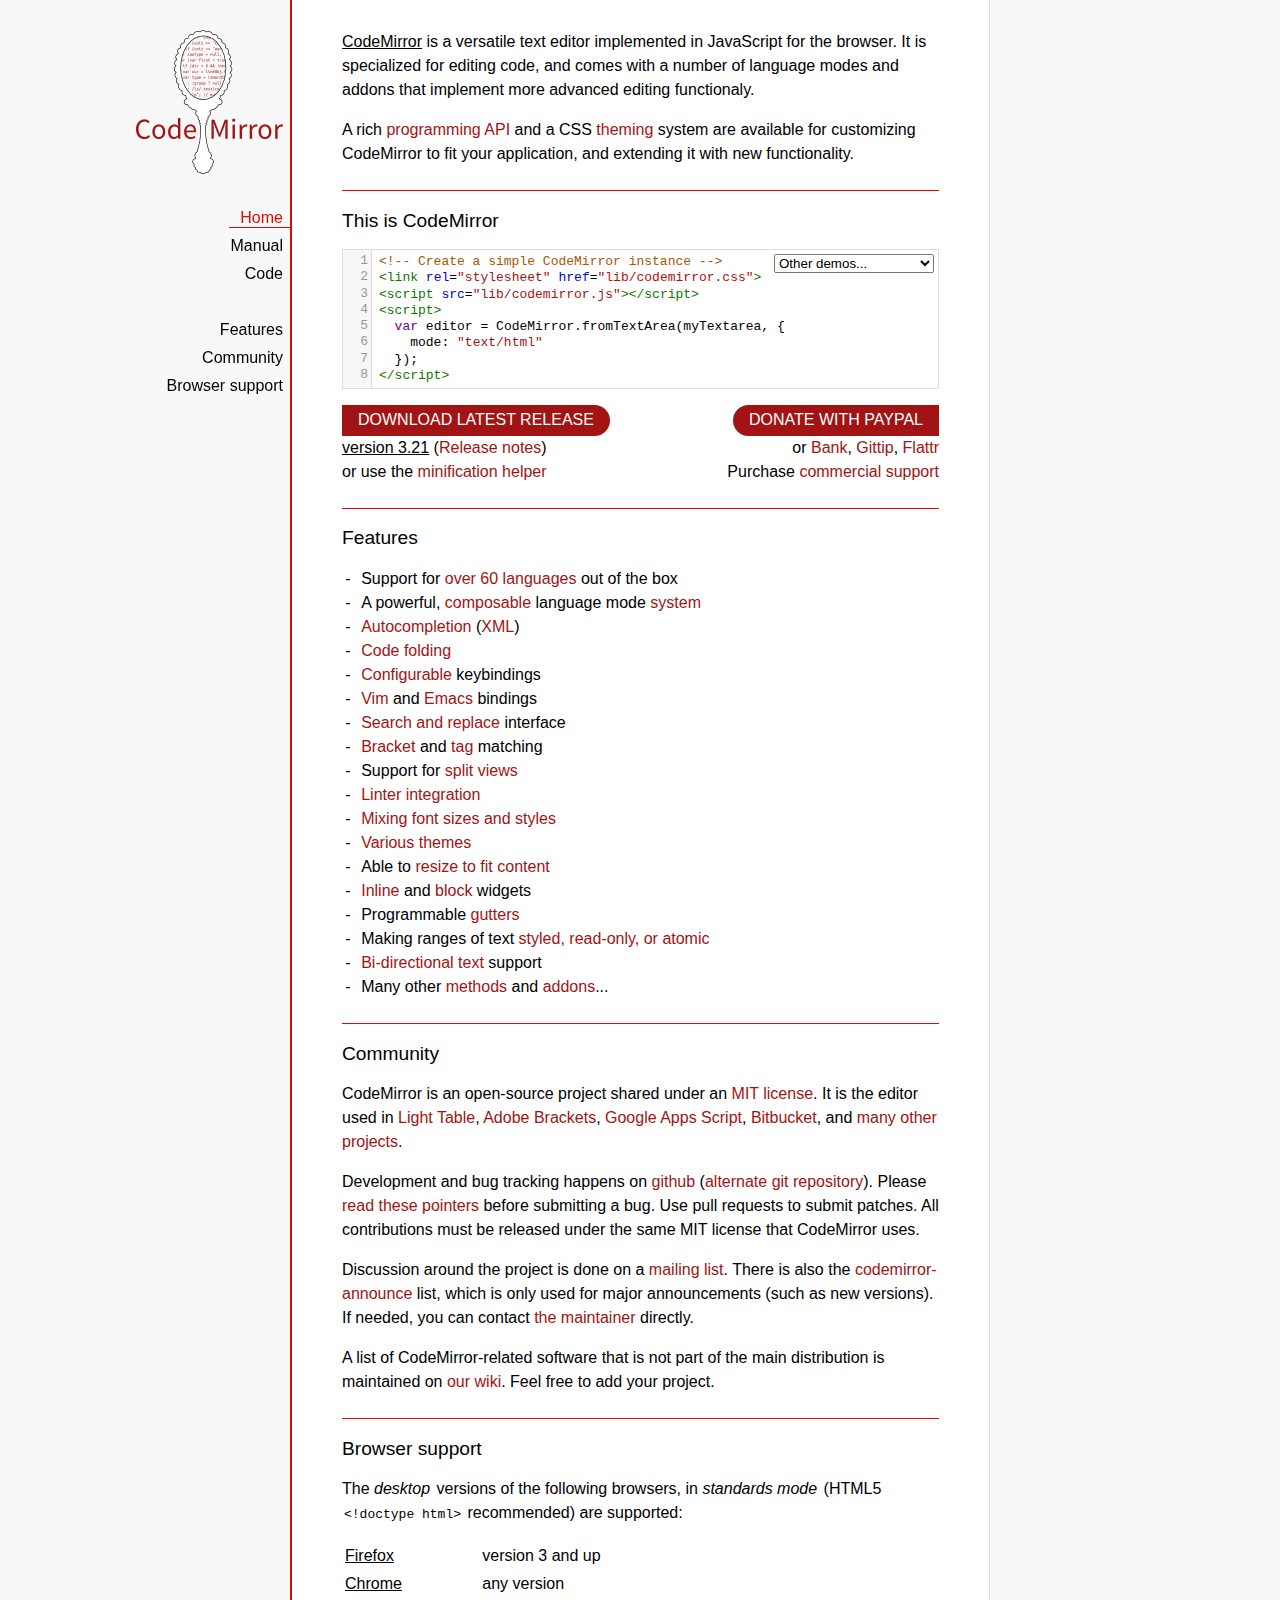
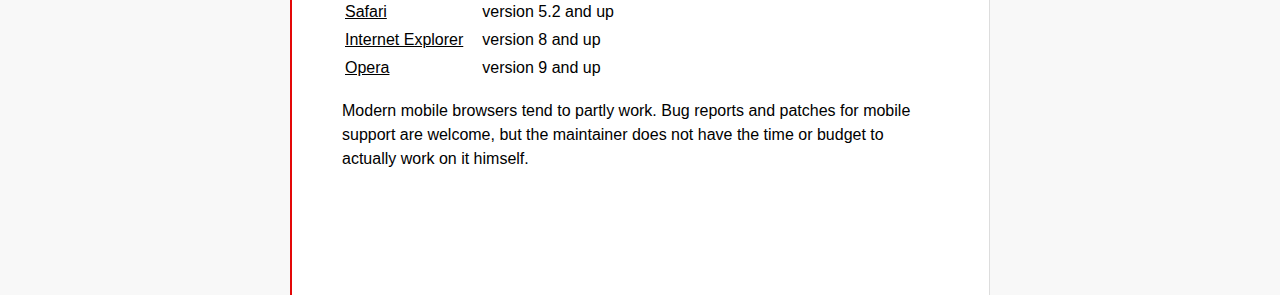
<file: assets/js/codemirror/index.html>
<!doctype html>

<title>CodeMirror</title>
<meta charset="utf-8"/>

<link rel=stylesheet href="lib/codemirror.css">
<link rel=stylesheet href="doc/docs.css">
<script src="lib/codemirror.js"></script>
<script src="mode/xml/xml.js"></script>
<script src="mode/javascript/javascript.js"></script>
<script src="mode/css/css.js"></script>
<script src="mode/htmlmixed/htmlmixed.js"></script>
<script src="addon/edit/matchbrackets.js"></script>

<script src="doc/activebookmark.js"></script>

<style>
  .CodeMirror { height: auto; border: 1px solid #ddd; }
  .CodeMirror-scroll { max-height: 200px; }
  .CodeMirror pre { padding-left: 7px; line-height: 1.25; }
</style>

<div id=nav>
  <a href="http://codemirror.net"><img id=logo src="doc/logo.png"></a>

  <ul>
    <li><a class=active data-default="true" href="#description">Home</a>
    <li><a href="doc/manual.html">Manual</a>
    <li><a href="https://github.com/marijnh/codemirror">Code</a>
  </ul>
  <ul>
    <li><a href="#features">Features</a>
    <li><a href="#community">Community</a>
    <li><a href="#browsersupport">Browser support</a>
  </ul>
</div>

<article>

<section id=description class=first>
  <p><strong>CodeMirror</strong> is a versatile text editor
  implemented in JavaScript for the browser. It is specialized for
  editing code, and comes with a number of language modes and addons
  that implement more advanced editing functionaly.</p>

  <p>A rich <a href="doc/manual.html#api">programming API</a> and a
  CSS <a href="doc/manual.html#styling">theming</a> system are
  available for customizing CodeMirror to fit your application, and
  extending it with new functionality.</p>
</section>

<section id=demo>
  <h2>This is CodeMirror</h2>
  <form style="position: relative; margin-top: .5em;"><textarea id=demotext>
<!-- Create a simple CodeMirror instance -->
<link rel="stylesheet" href="lib/codemirror.css">
<script src="lib/codemirror.js"></script>
<script>
  var editor = CodeMirror.fromTextArea(myTextarea, {
    mode: "text/html"
  });
</script></textarea>
  <select id="demolist" onchange="document.location = this.options[this.selectedIndex].value;">
    <option value="#">Other demos...</option>
    <option value="demo/complete.html">Autocompletion</option>
    <option value="demo/folding.html">Code folding</option>
    <option value="demo/theme.html">Themes</option>
    <option value="mode/htmlmixed/index.html">Mixed language modes</option>
    <option value="demo/bidi.html">Bi-directional text</option>
    <option value="demo/variableheight.html">Variable font sizes</option>
    <option value="demo/search.html">Search interface</option>
    <option value="demo/vim.html">Vim bindings</option>
    <option value="demo/emacs.html">Emacs bindings</option>
    <option value="demo/tern.html">Tern integration</option>
    <option value="demo/merge.html">Merge/diff interface</option>
    <option value="demo/fullscreen.html">Full-screen editor</option>
  </select></form>
  <script>
    var editor = CodeMirror.fromTextArea(document.getElementById("demotext"), {
      lineNumbers: true,
      mode: "text/html",
      matchBrackets: true
    });
  </script>
  <div style="position: relative; margin: 1em 0;">
    <a class="bigbutton left" href="http://codemirror.net/codemirror.zip">DOWNLOAD LATEST RELEASE</a>
    <div><strong>version 3.21</strong> (<a href="doc/releases.html">Release notes</a>)</div>
    <div>or use the <a href="doc/compress.html">minification helper</a></div>
    <div style="position: absolute; top: 0; right: 0; text-align: right">
      <span class="bigbutton right" onclick="document.getElementById('paypal').submit();">DONATE WITH PAYPAL</span>
      <div style="position: relative">
        or <span onclick="document.getElementById('bankinfo').style.display = 'block';" class=quasilink>Bank</span>,
        <a href="https://www.gittip.com/marijnh">Gittip</a>,
        <a href="https://flattr.com/profile/marijnh">Flattr</a><br>
        <div id=bankinfo>
          <span id=bankinfo_close onclick="document.getElementById('bankinfo').style.display = '';">×</span>
          Bank: <i>Rabobank</i><br/>
          Country: <i>Netherlands</i><br/>
          SWIFT: <i>RABONL2U</i><br/>
          Account: <i>147850770</i><br/>
          Name: <i>Marijn Haverbeke</i><br/>
          IBAN: <i>NL26 RABO 0147 8507 70</i>
        </div>
        <form action="https://www.paypal.com/cgi-bin/webscr" method="post" id="paypal">
          <input type="hidden" name="cmd" value="_s-xclick"/>
          <input type="hidden" name="hosted_button_id" value="3FVHS5FGUY7CC"/>
        </form>
      </div>
      <div>
        Purchase <a href="http://codemirror.com">commercial support</a>
      </div>
    </div>
  </div>
</section>

<section id=features>
  <h2>Features</h2>
  <ul>
    <li>Support for <a href="mode/index.html">over 60 languages</a> out of the box
    <li>A powerful, <a href="mode/htmlmixed/index.html">composable</a> language mode <a href="doc/manual.html#modeapi">system</a>
    <li><a href="doc/manual.html#addon_show-hint">Autocompletion</a> (<a href="demo/xmlcomplete.html">XML</a>)
    <li><a href="doc/manual.html#addon_foldcode">Code folding</a>
    <li><a href="doc/manual.html#option_extraKeys">Configurable</a> keybindings
    <li><a href="demo/vim.html">Vim</a> and <a href="demo/emacs.html">Emacs</a> bindings
    <li><a href="doc/manual.html#addon_search">Search and replace</a> interface
    <li><a href="doc/manual.html#addon_matchbrackets">Bracket</a> and <a href="doc/manual.html#addon_matchtags">tag</a> matching
    <li>Support for <a href="demo/buffers.html">split views</a>
    <li><a href="doc/manual.html#addon_lint">Linter integration</a>
    <li><a href="demo/variableheight.html">Mixing font sizes and styles</a>
    <li><a href="demo/theme.html">Various themes</a>
    <li>Able to <a href="demo/resize.html">resize to fit content</a>
    <li><a href="doc/manual.html#mark_replacedWith">Inline</a> and <a href="doc/manual.html#addLineWidget">block</a> widgets
    <li>Programmable <a href="demo/marker.html">gutters</a>
    <li>Making ranges of text <a href="doc/manual.html#markText">styled, read-only, or atomic</a>
    <li><a href="demo/bidi.html">Bi-directional text</a> support
    <li>Many other <a href="doc/manual.html#api">methods</a> and <a href="doc/manual.html#addons">addons</a>...
  </ul>
</section>

<section id=community>
  <h2>Community</h2>

  <p>CodeMirror is an open-source project shared under
  an <a href="LICENSE">MIT license</a>. It is the editor used in
  <a href="http://www.chris-granger.com/2012/04/12/light-table---a-new-ide-concept/">Light
  Table</a>, <a href="http://brackets.io/">Adobe
  Brackets</a>, <a href="https://script.google.com/">Google Apps
  Script</a>, <a href="http://blog.bitbucket.org/2013/05/14/edit-your-code-in-the-cloud-with-bitbucket/">Bitbucket</a>,
  and <a href="doc/realworld.html">many other projects</a>.</p>

  <p>Development and bug tracking happens
  on <a href="https://github.com/marijnh/CodeMirror/">github</a>
  (<a href="http://marijnhaverbeke.nl/git/codemirror">alternate git
  repository</a>).
  Please <a href="http://codemirror.net/doc/reporting.html">read these
  pointers</a> before submitting a bug. Use pull requests to submit
  patches. All contributions must be released under the same MIT
  license that CodeMirror uses.</p>

  <p>Discussion around the project is done on
  a <a href="http://groups.google.com/group/codemirror">mailing list</a>.
  There is also
  the <a href="http://groups.google.com/group/codemirror-announce">codemirror-announce</a>
  list, which is only used for major announcements (such as new
  versions). If needed, you can
  contact <a href="mailto:marijnh@gmail.com">the maintainer</a>
  directly.</p>

  <p>A list of CodeMirror-related software that is not part of the
  main distribution is maintained
  on <a href="https://github.com/marijnh/CodeMirror/wiki/CodeMirror-addons">our
  wiki</a>. Feel free to add your project.</p>
</section>

<section id=browsersupport>
  <h2>Browser support</h2>
  <p>The <em>desktop</em> versions of the following browsers,
  in <em>standards mode</em> (HTML5 <code>&lt;!doctype html></code>
  recommended) are supported:</p>
  <table style="margin-bottom: 1em">
    <tr><th>Firefox</th><td>version 3 and up</td></tr>
    <tr><th>Chrome</th><td>any version</td></tr>
    <tr><th>Safari</th><td>version 5.2 and up</td></tr>
    <tr><th style="padding-right: 1em;">Internet Explorer</th><td>version 8 and up</td></tr>
    <tr><th>Opera</th><td>version 9 and up</td></tr>
  </table>
  <p>Modern mobile browsers tend to partly work. Bug reports and
  patches for mobile support are welcome, but the maintainer does not
  have the time or budget to actually work on it himself.</p>
</section>

</article>
</file>
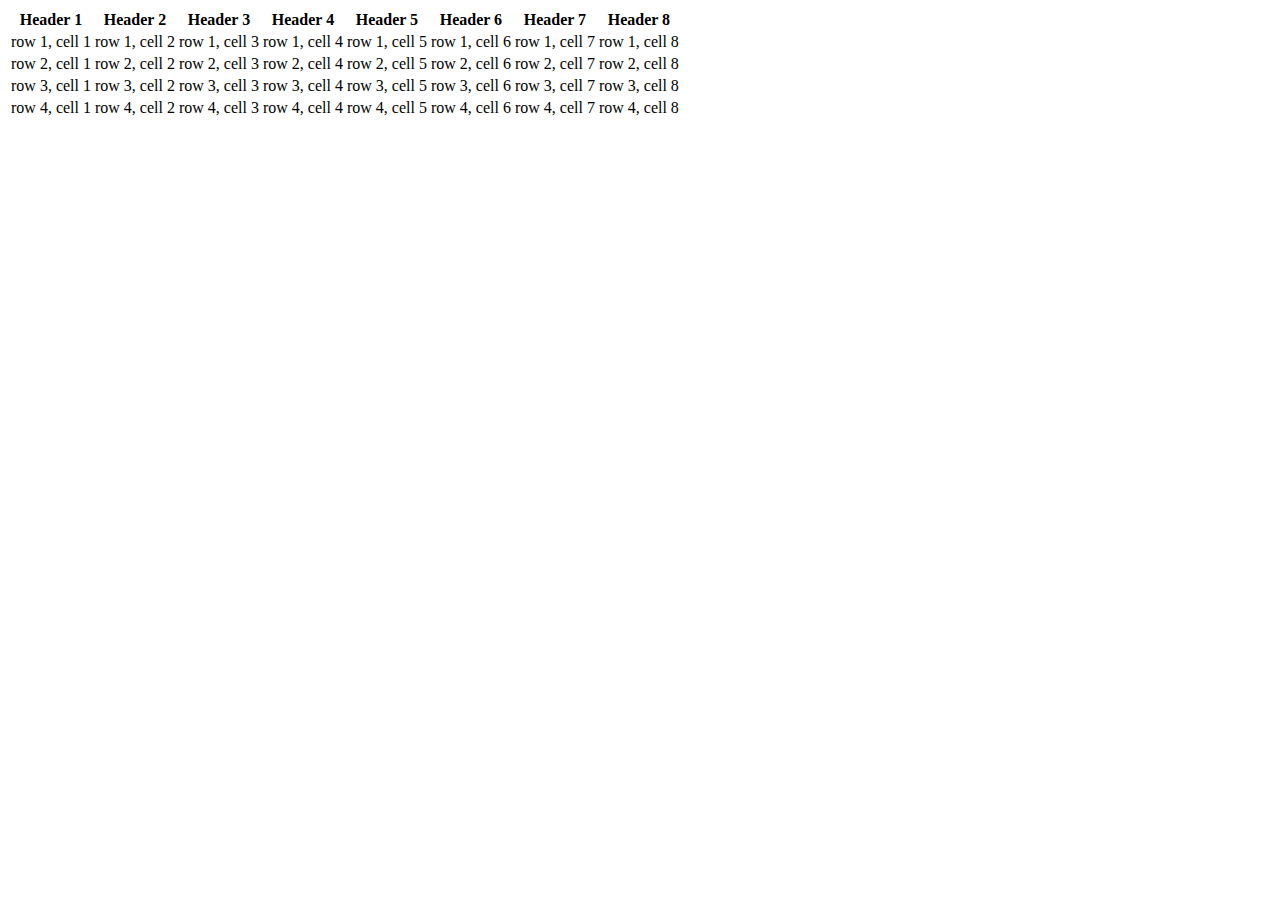
<file: assets/js/zurb-responsive-tables/index.html>
<!DOCTYPE html>

<!-- paulirish.com/2008/conditional-stylesheets-vs-css-hacks-answer-neither/ -->
<!--[if lt IE 7]> <html class="no-js lt-ie9 lt-ie8 lt-ie7" lang="en"> <![endif]-->
<!--[if IE 7]>    <html class="no-js lt-ie9 lt-ie8" lang="en"> <![endif]-->
<!--[if IE 8]>    <html class="no-js lt-ie9" lang="en"> <![endif]-->
<!--[if gt IE 8]><!--> <html lang="en"> <!--<![endif]-->
<head>
  <meta charset="utf-8" />
  
  <!-- Set the viewport width to device width for mobile -->
  <meta name="viewport" content="width=device-width" />
  
  <title>Responsive Tables by ZURB</title>
  
  <!-- Included CSS Files -->
  <!-- Combine and Compress These CSS Files -->
  <link rel="stylesheet" href="stylesheets/ui.css">
  
  <!-- End Combine and Compress These CSS Files -->
	<link rel="stylesheet" href="responsive-tables.css">
	<script src="javascripts/jquery.min.js"></script>
	<script src="responsive-tables.js"></script>
	
  <!--[if lt IE 9]>
  <link rel="stylesheet" href="stylesheets/ie.css">
  <![endif]-->
  
  
  <!-- IE Fix for HTML5 Tags -->
  <!--[if lt IE 9]>
  <script src="http://html5shiv.googlecode.com/svn/trunk/html5.js"></script>
  <![endif]-->
</head>

<body>
	<!-- container -->
	<div class="container">

		<div class="row">
			
			
				<table class="responsive">
    				
					<tr>
						<th>Header 1</th>
						<th>Header 2</th>
						<th>Header 3</th>
						<th>Header 4</th>
						<th>Header 5</th>
						<th>Header 6</th>
						<th>Header 7</th>
						<th>Header 8</th>
					</tr>
					<tr>
						<td>row 1, cell 1</td>
						<td>row 1, cell 2</td>
						<td>row 1, cell 3</td>
						<td>row 1, cell 4</td>
						<td>row 1, cell 5</td>
						<td>row 1, cell 6</td>
						<td>row 1, cell 7</td>
						<td>row 1, cell 8</td>
					</tr>
					<tr>
						<td>row 2, cell 1</td>
						<td>row 2, cell 2</td>
						<td>row 2, cell 3</td>
						<td>row 2, cell 4</td>
						<td>row 2, cell 5</td>
						<td>row 2, cell 6</td>
						<td>row 2, cell 7</td>
						<td>row 2, cell 8</td>
					</tr>
					<tr>
						<td>row 3, cell 1</td>
						<td>row 3, cell 2</td>
						<td>row 3, cell 3</td>
						<td>row 3, cell 4</td>
						<td>row 3, cell 5</td>
						<td>row 3, cell 6</td>
						<td>row 3, cell 7</td>
						<td>row 3, cell 8</td>
					</tr>
					<tr>
						<td>row 4, cell 1</td>
						<td>row 4, cell 2</td>
						<td>row 4, cell 3</td>
						<td>row 4, cell 4</td>
						<td>row 4, cell 5</td>
						<td>row 4, cell 6</td>
						<td>row 4, cell 7</td>
						<td>row 4, cell 8</td>
					</tr>
    					
        </table>
        
        </div>

	</div>


</body>
</html>
</file>
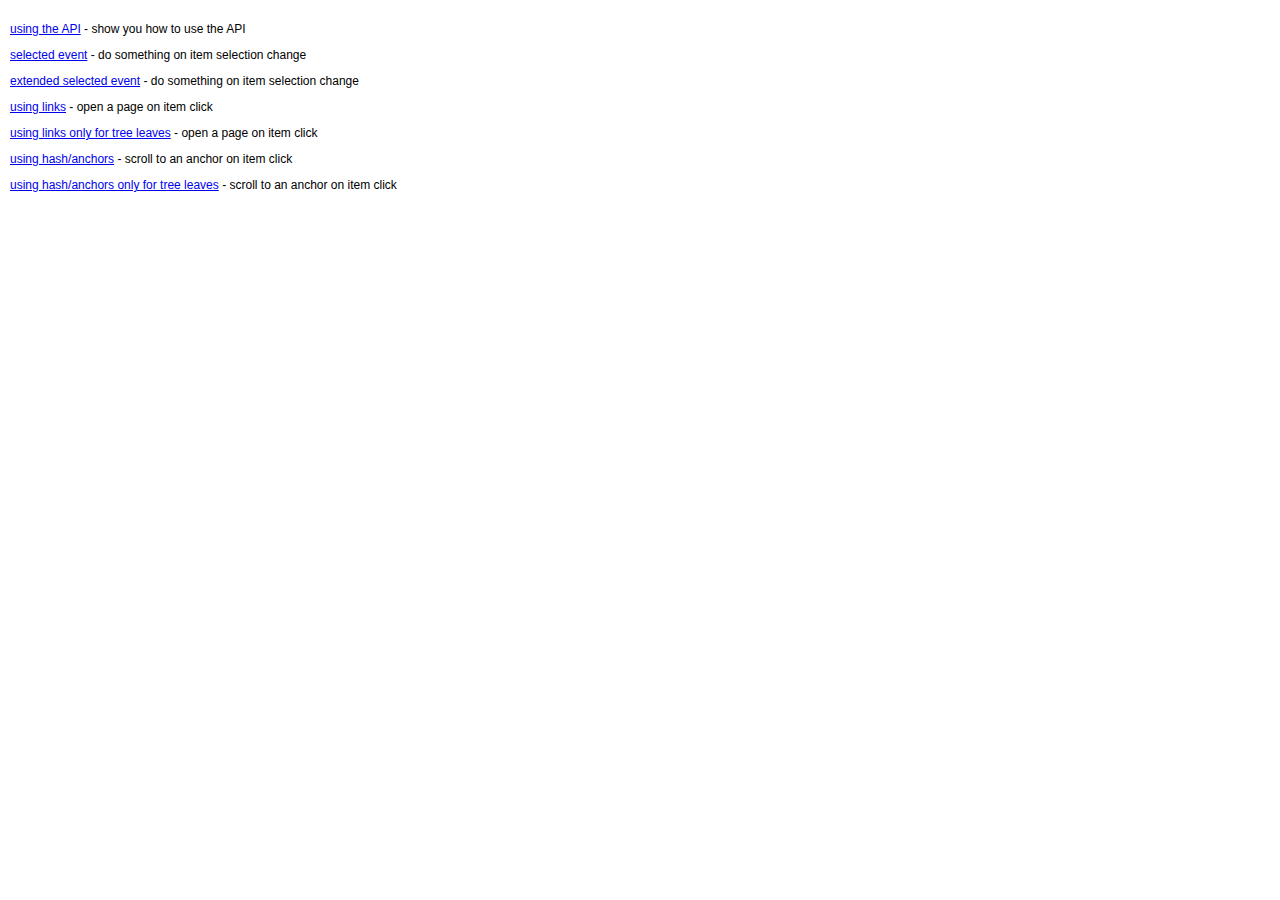
<file: assets/js/aci-tree/sample/index.html>
<!DOCTYPE HTML>
<html lang="en">
    <head>
        <meta http-equiv="Content-Type" content="text/html; charset=utf-8">
        <meta name="robots" content="index, follow">
        <title>aciTree usage samples - A treeview control with jQuery</title>
        <meta name="description" content="aciTree demos to show you how it can be used">
        <meta name="keywords" content="aciTree, treeview, control, tree view, javascript, jQuery">
        <link rel="stylesheet" type="text/css" href="../css/demo.css" media="all">
    </head>
    <body>

        <p><a href="using-the-api.html" title="aciTree API">using the API</a> - show you how to use the API</p>
        <p><a href="selected-event.html" title="aciTree selected event">selected event</a> - do something on item selection change</p>
        <p><a href="selected-event-extended.html" title="aciTree selected event">extended selected event</a> - do something on item selection change</p>
        <p><a href="using-links.html" title="aciTree using links">using links</a> - open a page on item click</p>
        <p><a href="using-file-links.html" title="aciTree using links">using links only for tree leaves</a>  - open a page on item click</p>
        <p><a href="using-hash.html" title="aciTree using hash">using hash/anchors</a> - scroll to an anchor on item click</p>
        <p><a href="using-file-hash.html" title="aciTree using hash">using hash/anchors only for tree leaves</a> - scroll to an anchor on item click</p>

    </body>
</html>
</file>
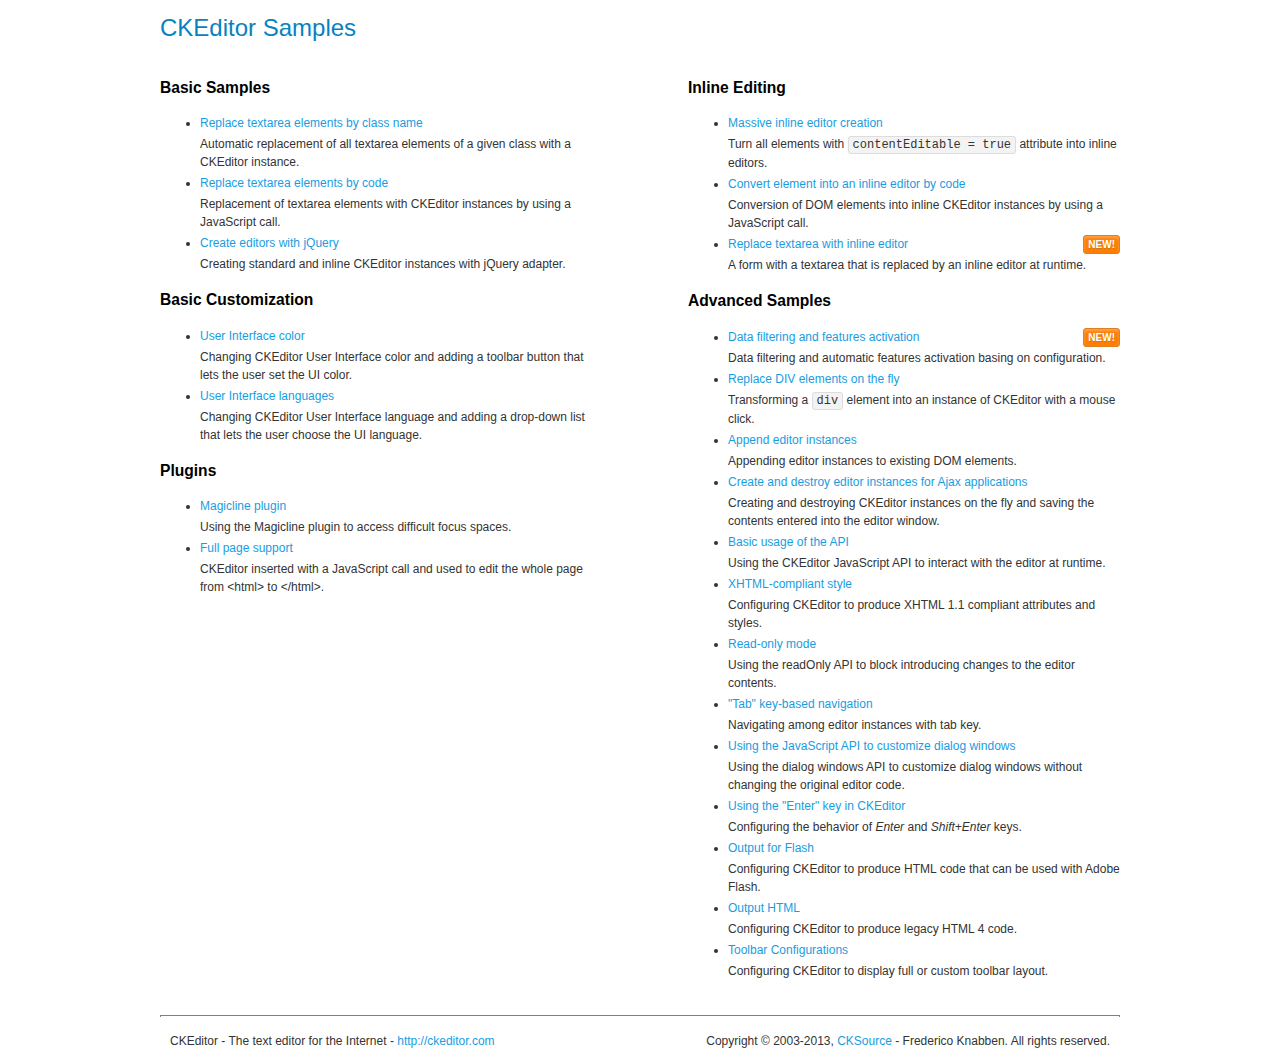
<file: assets/js/ckeditor/samples/index.html>
<!DOCTYPE html>
<!--
Copyright (c) 2003-2013, CKSource - Frederico Knabben. All rights reserved.
For licensing, see LICENSE.md or http://ckeditor.com/license
-->
<html>
<head>
	<title>CKEditor Samples</title>
	<meta charset="utf-8">
	<link rel="stylesheet" href="sample.css">
</head>
<body>
	<h1 class="samples">
		CKEditor Samples
	</h1>
	<div class="twoColumns">
		<div class="twoColumnsLeft">
			<h2 class="samples">
				Basic Samples
			</h2>
			<dl class="samples">
				<dt><a class="samples" href="replacebyclass.html">Replace textarea elements by class name</a></dt>
				<dd>Automatic replacement of all textarea elements of a given class with a CKEditor instance.</dd>

				<dt><a class="samples" href="replacebycode.html">Replace textarea elements by code</a></dt>
				<dd>Replacement of textarea elements with CKEditor instances by using a JavaScript call.</dd>

				<dt><a class="samples" href="jquery.html">Create editors with jQuery</a></dt>
				<dd>Creating standard and inline CKEditor instances with jQuery adapter.</dd>
			</dl>

			<h2 class="samples">
				Basic Customization
			</h2>
			<dl class="samples">
				<dt><a class="samples" href="uicolor.html">User Interface color</a></dt>
				<dd>Changing CKEditor User Interface color and adding a toolbar button that lets the user set the UI color.</dd>

				<dt><a class="samples" href="uilanguages.html">User Interface languages</a></dt>
				<dd>Changing CKEditor User Interface language and adding a drop-down list that lets the user choose the UI language.</dd>
			</dl>


			<h2 class="samples">Plugins</h2>
<dl class="samples">
<dt><a class="samples" href="plugins/magicline/magicline.html">Magicline plugin</a></dt>
<dd>Using the Magicline plugin to access difficult focus spaces.</dd>

<dt><a class="samples" href="plugins/wysiwygarea/fullpage.html">Full page support</a></dt>
<dd>CKEditor inserted with a JavaScript call and used to edit the whole page from &lt;html&gt; to &lt;/html&gt;.</dd>
</dl>
		</div>
		<div class="twoColumnsRight">
			<h2 class="samples">
				Inline Editing
			</h2>
			<dl class="samples">
				<dt><a class="samples" href="inlineall.html">Massive inline editor creation</a></dt>
				<dd>Turn all elements with <code>contentEditable = true</code> attribute into inline editors.</dd>

				<dt><a class="samples" href="inlinebycode.html">Convert element into an inline editor by code</a></dt>
				<dd>Conversion of DOM elements into inline CKEditor instances by using a JavaScript call.</dd>

				<dt><a class="samples" href="inlinetextarea.html">Replace textarea with inline editor</a> <span class="new">New!</span></dt>
				<dd>A form with a textarea that is replaced by an inline editor at runtime.</dd>

				
			</dl>

			<h2 class="samples">
				Advanced Samples
			</h2>
			<dl class="samples">
				<dt><a class="samples" href="datafiltering.html">Data filtering and features activation</a> <span class="new">New!</span></dt>
				<dd>Data filtering and automatic features activation basing on configuration.</dd>

				<dt><a class="samples" href="divreplace.html">Replace DIV elements on the fly</a></dt>
				<dd>Transforming a <code>div</code> element into an instance of CKEditor with a mouse click.</dd>

				<dt><a class="samples" href="appendto.html">Append editor instances</a></dt>
				<dd>Appending editor instances to existing DOM elements.</dd>

				<dt><a class="samples" href="ajax.html">Create and destroy editor instances for Ajax applications</a></dt>
				<dd>Creating and destroying CKEditor instances on the fly and saving the contents entered into the editor window.</dd>

				<dt><a class="samples" href="api.html">Basic usage of the API</a></dt>
				<dd>Using the CKEditor JavaScript API to interact with the editor at runtime.</dd>

				<dt><a class="samples" href="xhtmlstyle.html">XHTML-compliant style</a></dt>
				<dd>Configuring CKEditor to produce XHTML 1.1 compliant attributes and styles.</dd>

				<dt><a class="samples" href="readonly.html">Read-only mode</a></dt>
				<dd>Using the readOnly API to block introducing changes to the editor contents.</dd>

				<dt><a class="samples" href="tabindex.html">"Tab" key-based navigation</a></dt>
				<dd>Navigating among editor instances with tab key.</dd>


				
<dt><a class="samples" href="plugins/dialog/dialog.html">Using the JavaScript API to customize dialog windows</a></dt>
<dd>Using the dialog windows API to customize dialog windows without changing the original editor code.</dd>

<dt><a class="samples" href="plugins/enterkey/enterkey.html">Using the &quot;Enter&quot; key in CKEditor</a></dt>
<dd>Configuring the behavior of <em>Enter</em> and <em>Shift+Enter</em> keys.</dd>

<dt><a class="samples" href="plugins/htmlwriter/outputforflash.html">Output for Flash</a></dt>
<dd>Configuring CKEditor to produce HTML code that can be used with Adobe Flash.</dd>

<dt><a class="samples" href="plugins/htmlwriter/outputhtml.html">Output HTML</a></dt>
<dd>Configuring CKEditor to produce legacy HTML 4 code.</dd>

<dt><a class="samples" href="plugins/toolbar/toolbar.html">Toolbar Configurations</a></dt>
<dd>Configuring CKEditor to display full or custom toolbar layout.</dd>

			</dl>
		</div>
	</div>
	<div id="footer">
		<hr>
		<p>
			CKEditor - The text editor for the Internet - <a class="samples" href="http://ckeditor.com/">http://ckeditor.com</a>
		</p>
		<p id="copy">
			Copyright &copy; 2003-2013, <a class="samples" href="http://cksource.com/">CKSource</a> - Frederico Knabben. All rights reserved.
		</p>
	</div>
</body>
</html>
</file>
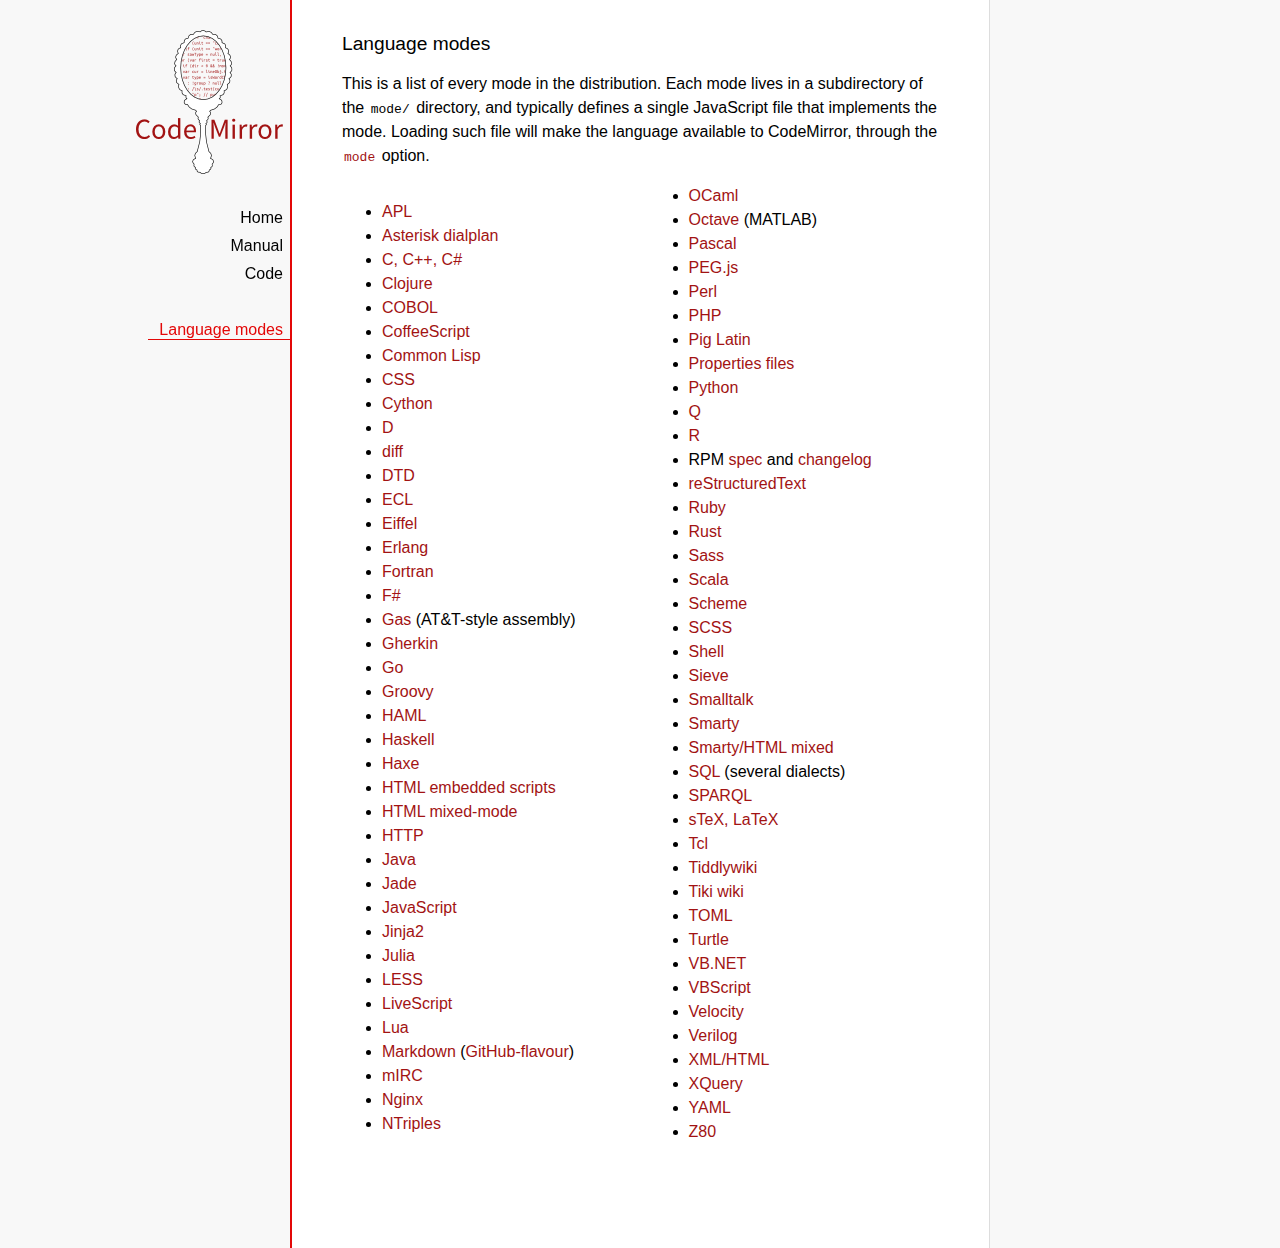
<file: assets/js/codemirror/mode/index.html>
<!doctype html>

<title>CodeMirror: Language Modes</title>
<meta charset="utf-8"/>
<link rel=stylesheet href="../doc/docs.css">

<div id=nav>
  <a href="http://codemirror.net"><img id=logo src="../doc/logo.png"></a>

  <ul>
    <li><a href="../index.html">Home</a>
    <li><a href="../doc/manual.html">Manual</a>
    <li><a href="https://github.com/marijnh/codemirror">Code</a>
  </ul>
  <ul>
    <li><a class=active href="#">Language modes</a>
  </ul>
</div>

<article>

<h2>Language modes</h2>

<p>This is a list of every mode in the distribution. Each mode lives
in a subdirectory of the <code>mode/</code> directory, and typically
defines a single JavaScript file that implements the mode. Loading
such file will make the language available to CodeMirror, through
the <a href="manual.html#option_mode"><code>mode</code></a>
option.</p>

<div style="-webkit-columns: 100px 2; -moz-columns: 100px 2; columns: 100px 2;">
    <ul>
      <li><a href="apl/index.html">APL</a></li>
      <li><a href="asterisk/index.html">Asterisk dialplan</a></li>
      <li><a href="clike/index.html">C, C++, C#</a></li>
      <li><a href="clojure/index.html">Clojure</a></li>
      <li><a href="cobol/index.html">COBOL</a></li>
      <li><a href="coffeescript/index.html">CoffeeScript</a></li>
      <li><a href="commonlisp/index.html">Common Lisp</a></li>
      <li><a href="css/index.html">CSS</a></li>
      <li><a href="python/index.html">Cython</a></li>
      <li><a href="d/index.html">D</a></li>
      <li><a href="diff/index.html">diff</a></li>
      <li><a href="dtd/index.html">DTD</a></li>
      <li><a href="ecl/index.html">ECL</a></li>
      <li><a href="eiffel/index.html">Eiffel</a></li>
      <li><a href="erlang/index.html">Erlang</a></li>
      <li><a href="fortran/index.html">Fortran</a></li>
      <li><a href="mllike/index.html">F#</a></li>
      <li><a href="gas/index.html">Gas</a> (AT&amp;T-style assembly)</li>
      <li><a href="gherkin/index.html">Gherkin</a></li>
      <li><a href="go/index.html">Go</a></li>
      <li><a href="groovy/index.html">Groovy</a></li>
      <li><a href="haml/index.html">HAML</a></li>
      <li><a href="haskell/index.html">Haskell</a></li>
      <li><a href="haxe/index.html">Haxe</a></li>
      <li><a href="htmlembedded/index.html">HTML embedded scripts</a></li>
      <li><a href="htmlmixed/index.html">HTML mixed-mode</a></li>
      <li><a href="http/index.html">HTTP</a></li>
      <li><a href="clike/index.html">Java</a></li>
      <li><a href="jade/index.html">Jade</a></li>
      <li><a href="javascript/index.html">JavaScript</a></li>
      <li><a href="jinja2/index.html">Jinja2</a></li>
      <li><a href="julia/index.html">Julia</a></li>
      <li><a href="css/less.html">LESS</a></li>
      <li><a href="livescript/index.html">LiveScript</a></li>
      <li><a href="lua/index.html">Lua</a></li>
      <li><a href="markdown/index.html">Markdown</a> (<a href="gfm/index.html">GitHub-flavour</a>)</li>
      <li><a href="mirc/index.html">mIRC</a></li>
      <li><a href="nginx/index.html">Nginx</a></li>
      <li><a href="ntriples/index.html">NTriples</a></li>
      <li><a href="mllike/index.html">OCaml</a></li>
      <li><a href="octave/index.html">Octave</a> (MATLAB)</li>
      <li><a href="pascal/index.html">Pascal</a></li>
      <li><a href="pegjs/index.html">PEG.js</a></li>
      <li><a href="perl/index.html">Perl</a></li>
      <li><a href="php/index.html">PHP</a></li>
      <li><a href="pig/index.html">Pig Latin</a></li>
      <li><a href="properties/index.html">Properties files</a></li>
      <li><a href="python/index.html">Python</a></li>
      <li><a href="q/index.html">Q</a></li>
      <li><a href="r/index.html">R</a></li>
      <li>RPM <a href="rpm/spec/index.html">spec</a> and <a href="rpm/changes/index.html">changelog</a></li>
      <li><a href="rst/index.html">reStructuredText</a></li>
      <li><a href="ruby/index.html">Ruby</a></li>
      <li><a href="rust/index.html">Rust</a></li>
      <li><a href="sass/index.html">Sass</a></li>
      <li><a href="clike/scala.html">Scala</a></li>
      <li><a href="scheme/index.html">Scheme</a></li>
      <li><a href="css/scss.html">SCSS</a></li>
      <li><a href="shell/index.html">Shell</a></li>
      <li><a href="sieve/index.html">Sieve</a></li>
      <li><a href="smalltalk/index.html">Smalltalk</a></li>
      <li><a href="smarty/index.html">Smarty</a></li>
      <li><a href="smartymixed/index.html">Smarty/HTML mixed</a></li>
      <li><a href="sql/index.html">SQL</a> (several dialects)</li>
      <li><a href="sparql/index.html">SPARQL</a></li>
      <li><a href="stex/index.html">sTeX, LaTeX</a></li>
      <li><a href="tcl/index.html">Tcl</a></li>
      <li><a href="tiddlywiki/index.html">Tiddlywiki</a></li>
      <li><a href="tiki/index.html">Tiki wiki</a></li>
      <li><a href="toml/index.html">TOML</a></li>
      <li><a href="turtle/index.html">Turtle</a></li>
      <li><a href="vb/index.html">VB.NET</a></li>
      <li><a href="vbscript/index.html">VBScript</a></li>
      <li><a href="velocity/index.html">Velocity</a></li>
      <li><a href="verilog/index.html">Verilog</a></li>
      <li><a href="xml/index.html">XML/HTML</a></li>
      <li><a href="xquery/index.html">XQuery</a></li>
      <li><a href="yaml/index.html">YAML</a></li>
      <li><a href="z80/index.html">Z80</a></li>
    </ul>
  </div>

</article>
</file>
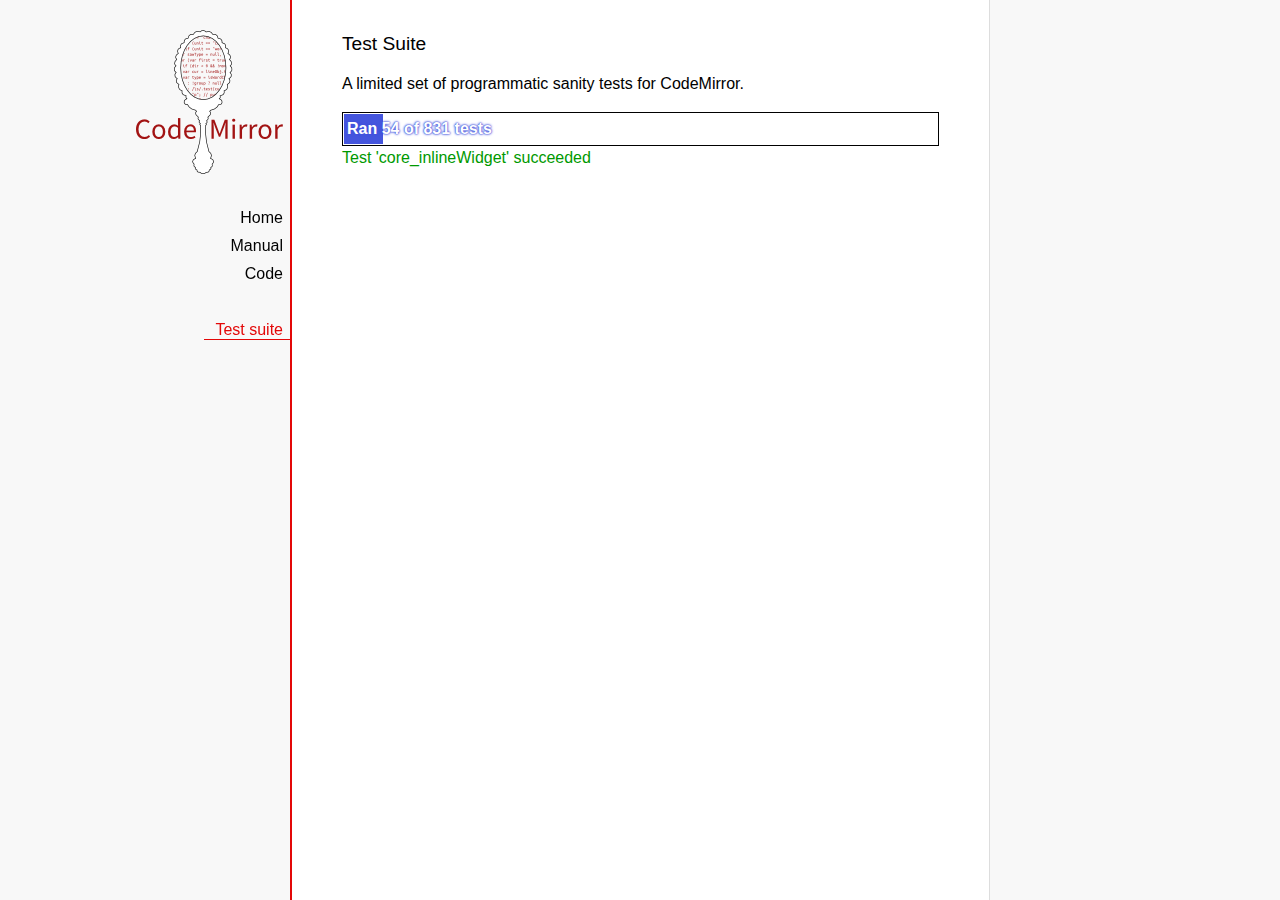
<file: assets/js/codemirror/test/index.html>
<!doctype html>

<title>CodeMirror: Test Suite</title>
<meta charset="utf-8"/>
<link rel=stylesheet href="../doc/docs.css">

<link rel="stylesheet" href="../lib/codemirror.css">
<link rel="stylesheet" href="mode_test.css">
<script src="../lib/codemirror.js"></script>
<script src="../addon/mode/overlay.js"></script>
<script src="../addon/mode/multiplex.js"></script>
<script src="../addon/search/searchcursor.js"></script>
<script src="../addon/dialog/dialog.js"></script>
<script src="../addon/edit/matchbrackets.js"></script>
<script src="../addon/comment/comment.js"></script>
<script src="../mode/javascript/javascript.js"></script>
<script src="../mode/xml/xml.js"></script>
<script src="../keymap/vim.js"></script>
<script src="../keymap/emacs.js"></script>

<style type="text/css">
  .ok {color: #090;}
  .fail {color: #e00;}
  .error {color: #c90;}
  .done {font-weight: bold;}
  #progress {
  background: #45d;
  color: white;
  text-shadow: 0 0 1px #45d, 0 0 2px #45d, 0 0 3px #45d;
  font-weight: bold;
  white-space: pre;
  }
  #testground {
  visibility: hidden;
  }
  #testground.offscreen {
  visibility: visible;
  position: absolute;
  left: -10000px;
  top: -10000px;
  }
  .CodeMirror { border: 1px solid black; }
</style>

<div id=nav>
  <a href="http://codemirror.net"><img id=logo src="../doc/logo.png"></a>

  <ul>
    <li><a href="../index.html">Home</a>
    <li><a href="../doc/manual.html">Manual</a>
    <li><a href="https://github.com/marijnh/codemirror">Code</a>
  </ul>
  <ul>
    <li><a class=active href="#">Test suite</a>
  </ul>
</div>

<article>
  <h2>Test Suite</h2>

    <p>A limited set of programmatic sanity tests for CodeMirror.</p>

    <div style="border: 1px solid black; padding: 1px; max-width: 700px;">
      <div style="width: 0px;" id=progress><div style="padding: 3px;">Ran <span id="progress_ran">0</span><span id="progress_total"> of 0</span> tests</div></div>
    </div>
    <p id=status>Please enable JavaScript...</p>
    <div id=output></div>

    <div id=testground></div>

    <script src="driver.js"></script>
    <script src="test.js"></script>
    <script src="doc_test.js"></script>
    <script src="comment_test.js"></script>
    <script src="search_test.js"></script>
    <script src="mode_test.js"></script>
    <script src="../mode/javascript/test.js"></script>
    <script src="../mode/css/css.js"></script>
    <script src="../mode/css/test.js"></script>
    <script src="../mode/css/scss_test.js"></script>
    <script src="../mode/css/less_test.js"></script>
    <script src="../mode/xml/xml.js"></script>
    <script src="../mode/htmlmixed/htmlmixed.js"></script>
    <script src="../mode/ruby/ruby.js"></script>
    <script src="../mode/haml/haml.js"></script>
    <script src="../mode/haml/test.js"></script>
    <script src="../mode/markdown/markdown.js"></script>
    <script src="../mode/markdown/test.js"></script>
    <script src="../mode/gfm/gfm.js"></script>
    <script src="../mode/gfm/test.js"></script>
    <script src="../mode/stex/stex.js"></script>
    <script src="../mode/stex/test.js"></script>
    <script src="../mode/xquery/xquery.js"></script>
    <script src="../mode/xquery/test.js"></script>
    <script src="../addon/mode/multiplex_test.js"></script>
    <script src="vim_test.js"></script>
    <script src="emacs_test.js"></script>
    <script>
      window.onload = runHarness;
      CodeMirror.on(window, 'hashchange', runHarness);

      function esc(str) {
        return str.replace(/[<&]/, function(ch) { return ch == "<" ? "&lt;" : "&amp;"; });
      }

      var output = document.getElementById("output"),
          progress = document.getElementById("progress"),
          progressRan = document.getElementById("progress_ran").childNodes[0],
          progressTotal = document.getElementById("progress_total").childNodes[0];
      var count = 0,
          failed = 0,
          skipped = 0,
          bad = "",
          running = false, // Flag that states tests are running
          quit = false, // Flag to quit tests ASAP
          verbose = false; // Adds message for *every* test to output

      function runHarness(){
        if (running) {
          quit = true;
          setStatus("Restarting tests...", '', true);
          setTimeout(function(){runHarness();}, 500);
          return;
        }
        filters = [];
        verbose = false;
        if (window.location.hash.substr(1)){
          var strings = window.location.hash.substr(1).split(",");
          while (strings.length) {
            var s = strings.shift();
            if (s === "verbose")
              verbose = true;
            else
              filters.push(parseTestFilter(decodeURIComponent(s)));;
          }
        }
        quit = false;
        running = true;
        setStatus("Loading tests...");
        count = 0;
        failed = 0;
        skipped = 0;
        bad = "";
        totalTests = countTests();
        progressTotal.nodeValue = " of " + totalTests;
        progressRan.nodeValue = count;
        output.innerHTML = '';
        document.getElementById("testground").innerHTML = "<form>" +
          "<textarea id=\"code\" name=\"code\"></textarea>" +
          "<input type=submit value=ok name=submit>" +
          "</form>";
        runTests(displayTest);
      }

      function setStatus(message, className, force){
        if (quit && !force) return;
        if (!message) throw("must provide message");
        var status = document.getElementById("status").childNodes[0];
        status.nodeValue = message;
        status.parentNode.className = className;
      }
      function addOutput(name, className, code){
        var newOutput = document.createElement("dl");
        var newTitle = document.createElement("dt");
        newTitle.className = className;
        newTitle.appendChild(document.createTextNode(name));
        newOutput.appendChild(newTitle);
        var newMessage = document.createElement("dd");
        newMessage.innerHTML = code;
        newOutput.appendChild(newTitle);
        newOutput.appendChild(newMessage);
        output.appendChild(newOutput);
      }
      function displayTest(type, name, customMessage) {
        var message = "???";
        if (type != "done" && type != "skipped") ++count;
        progress.style.width = (count * (progress.parentNode.clientWidth - 2) / totalTests) + "px";
        progressRan.nodeValue = count;
        if (type == "ok") {
          message = "Test '" + name + "' succeeded";
          if (!verbose) customMessage = false;
        } else if (type == "skipped") {
          message = "Test '" + name + "' skipped";
          ++skipped;
          if (!verbose) customMessage = false;
        } else if (type == "expected") {
          message = "Test '" + name + "' failed as expected";
          if (!verbose) customMessage = false;
        } else if (type == "error" || type == "fail") {
          ++failed;
          message = "Test '" + name + "' failed";
        } else if (type == "done") {
          if (failed) {
            type += " fail";
            message = failed + " failure" + (failed > 1 ? "s" : "");
          } else if (count < totalTests) {
            failed = totalTests - count;
            type += " fail";
            message = failed + " failure" + (failed > 1 ? "s" : "");
          } else {
            type += " ok";
            message = "All passed";
            if (skipped) {
              message += " (" + skipped + " skipped)";
            }
          }
          progressTotal.nodeValue = '';
          customMessage = true; // Hack to avoid adding to output
        }
        if (verbose && !customMessage)  customMessage = message;
        setStatus(message, type);
        if (customMessage && customMessage.length > 0) {
          addOutput(name, type, customMessage);
        }
      }
    </script>

</article>
</file>
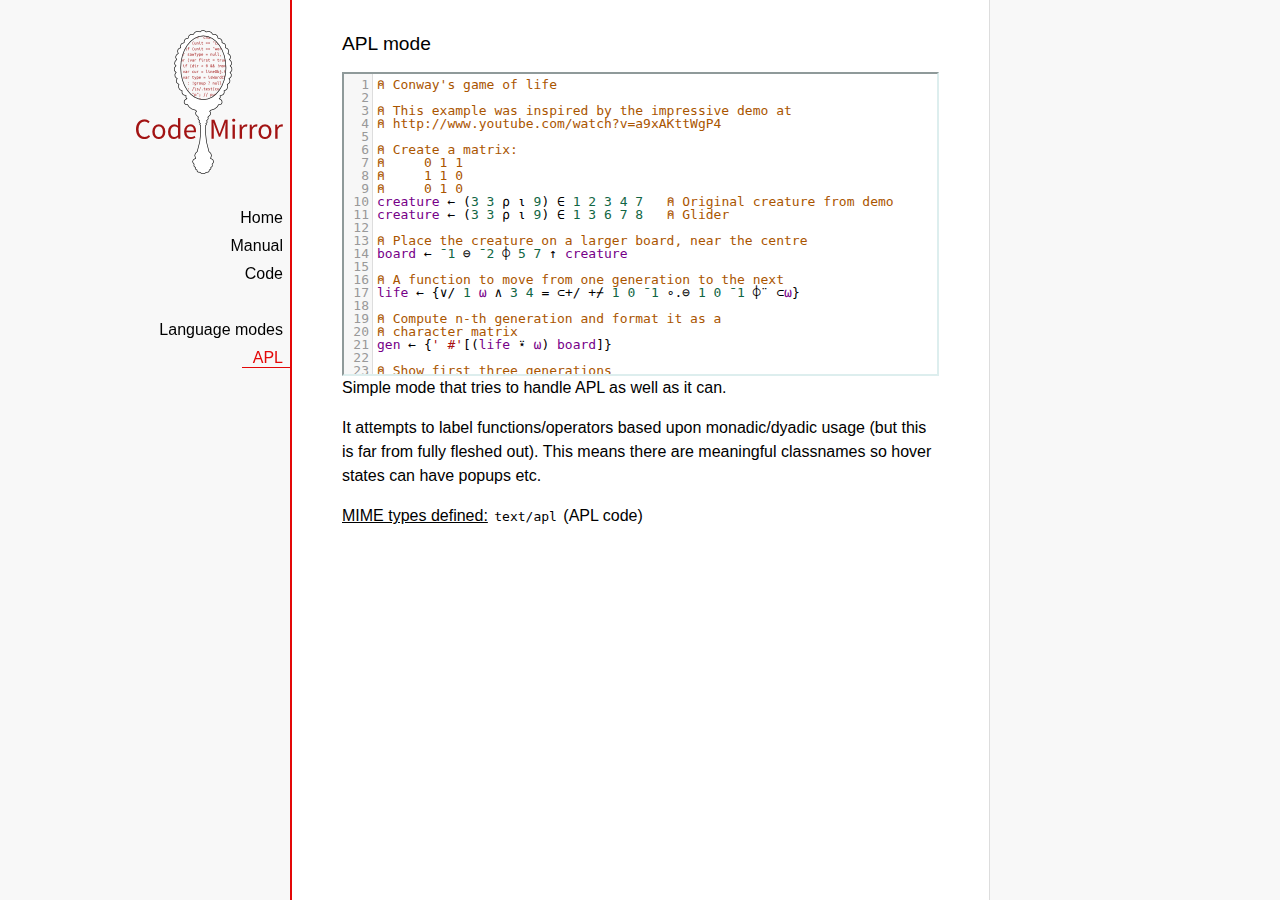
<file: assets/js/codemirror/mode/apl/index.html>
<!doctype html>

<title>CodeMirror: APL mode</title>
<meta charset="utf-8"/>
<link rel=stylesheet href="../../doc/docs.css">

<link rel="stylesheet" href="../../lib/codemirror.css">
<script src="../../lib/codemirror.js"></script>
<script src="../../addon/edit/matchbrackets.js"></script>
<script src="./apl.js"></script>
<style>
	.CodeMirror { border: 2px inset #dee; }
    </style>
<div id=nav>
  <a href="http://codemirror.net"><img id=logo src="../../doc/logo.png"></a>

  <ul>
    <li><a href="../../index.html">Home</a>
    <li><a href="../../doc/manual.html">Manual</a>
    <li><a href="https://github.com/marijnh/codemirror">Code</a>
  </ul>
  <ul>
    <li><a href="../index.html">Language modes</a>
    <li><a class=active href="#">APL</a>
  </ul>
</div>

<article>
<h2>APL mode</h2>
<form><textarea id="code" name="code">
⍝ Conway's game of life

⍝ This example was inspired by the impressive demo at
⍝ http://www.youtube.com/watch?v=a9xAKttWgP4

⍝ Create a matrix:
⍝     0 1 1
⍝     1 1 0
⍝     0 1 0
creature ← (3 3 ⍴ ⍳ 9) ∈ 1 2 3 4 7   ⍝ Original creature from demo
creature ← (3 3 ⍴ ⍳ 9) ∈ 1 3 6 7 8   ⍝ Glider

⍝ Place the creature on a larger board, near the centre
board ← ¯1 ⊖ ¯2 ⌽ 5 7 ↑ creature

⍝ A function to move from one generation to the next
life ← {∨/ 1 ⍵ ∧ 3 4 = ⊂+/ +⌿ 1 0 ¯1 ∘.⊖ 1 0 ¯1 ⌽¨ ⊂⍵}

⍝ Compute n-th generation and format it as a
⍝ character matrix
gen ← {' #'[(life ⍣ ⍵) board]}

⍝ Show first three generations
(gen 1) (gen 2) (gen 3)
</textarea></form>

    <script>
      var editor = CodeMirror.fromTextArea(document.getElementById("code"), {
        lineNumbers: true,
        matchBrackets: true,
        mode: "text/apl"
      });
    </script>

    <p>Simple mode that tries to handle APL as well as it can.</p>
    <p>It attempts to label functions/operators based upon
    monadic/dyadic usage (but this is far from fully fleshed out).
    This means there are meaningful classnames so hover states can
    have popups etc.</p>

    <p><strong>MIME types defined:</strong> <code>text/apl</code> (APL code)</p>
  </article>
</file>
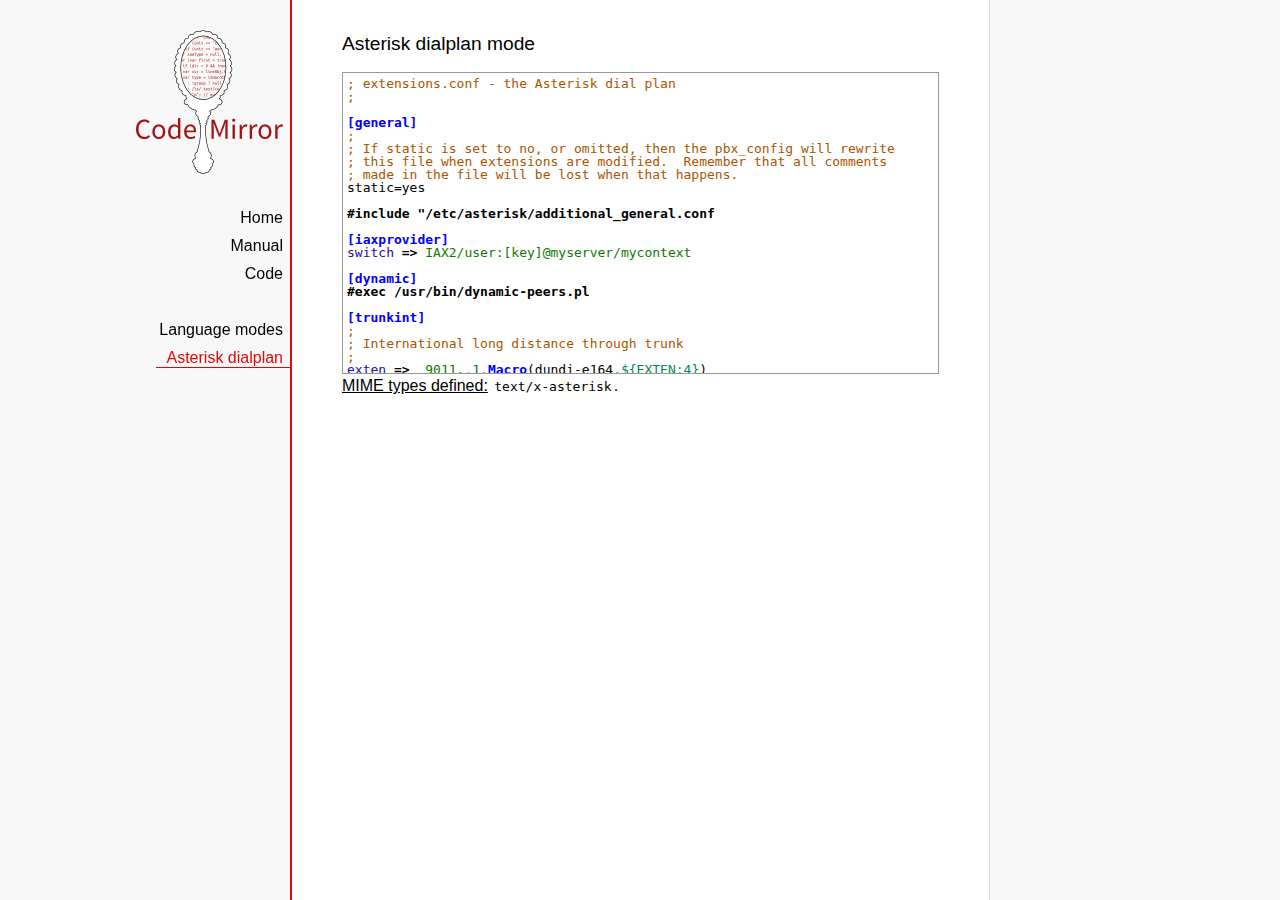
<file: assets/js/codemirror/mode/asterisk/index.html>
<!doctype html>

<title>CodeMirror: Asterisk dialplan mode</title>
<meta charset="utf-8"/>
<link rel=stylesheet href="../../doc/docs.css">

<link rel="stylesheet" href="../../lib/codemirror.css">
<script src="../../lib/codemirror.js"></script>
<script src="asterisk.js"></script>
<style>
      .CodeMirror {border: 1px solid #999;}
      .cm-s-default span.cm-arrow { color: red; }
    </style>
<div id=nav>
  <a href="http://codemirror.net"><img id=logo src="../../doc/logo.png"></a>

  <ul>
    <li><a href="../../index.html">Home</a>
    <li><a href="../../doc/manual.html">Manual</a>
    <li><a href="https://github.com/marijnh/codemirror">Code</a>
  </ul>
  <ul>
    <li><a href="../index.html">Language modes</a>
    <li><a class=active href="#">Asterisk dialplan</a>
  </ul>
</div>

<article>
<h2>Asterisk dialplan mode</h2>
<form><textarea id="code" name="code">
; extensions.conf - the Asterisk dial plan
;

[general]
;
; If static is set to no, or omitted, then the pbx_config will rewrite
; this file when extensions are modified.  Remember that all comments
; made in the file will be lost when that happens.
static=yes

#include "/etc/asterisk/additional_general.conf

[iaxprovider]
switch => IAX2/user:[key]@myserver/mycontext

[dynamic]
#exec /usr/bin/dynamic-peers.pl

[trunkint]
;
; International long distance through trunk
;
exten => _9011.,1,Macro(dundi-e164,${EXTEN:4})
exten => _9011.,n,Dial(${GLOBAL(TRUNK)}/${FILTER(0-9,${EXTEN:${GLOBAL(TRUNKMSD)}})})

[local]
;
; Master context for local, toll-free, and iaxtel calls only
;
ignorepat => 9
include => default

[demo]
include => stdexten
;
; We start with what to do when a call first comes in.
;
exten => s,1,Wait(1)			; Wait a second, just for fun
same  => n,Answer			; Answer the line
same  => n,Set(TIMEOUT(digit)=5)	; Set Digit Timeout to 5 seconds
same  => n,Set(TIMEOUT(response)=10)	; Set Response Timeout to 10 seconds
same  => n(restart),BackGround(demo-congrats)	; Play a congratulatory message
same  => n(instruct),BackGround(demo-instruct)	; Play some instructions
same  => n,WaitExten			; Wait for an extension to be dialed.

exten => 2,1,BackGround(demo-moreinfo)	; Give some more information.
exten => 2,n,Goto(s,instruct)

exten => 3,1,Set(LANGUAGE()=fr)		; Set language to french
exten => 3,n,Goto(s,restart)		; Start with the congratulations

exten => 1000,1,Goto(default,s,1)
;
; We also create an example user, 1234, who is on the console and has
; voicemail, etc.
;
exten => 1234,1,Playback(transfer,skip)		; "Please hold while..."
					; (but skip if channel is not up)
exten => 1234,n,Gosub(${EXTEN},stdexten(${GLOBAL(CONSOLE)}))
exten => 1234,n,Goto(default,s,1)		; exited Voicemail

exten => 1235,1,Voicemail(1234,u)		; Right to voicemail

exten => 1236,1,Dial(Console/dsp)		; Ring forever
exten => 1236,n,Voicemail(1234,b)		; Unless busy

;
; # for when they're done with the demo
;
exten => #,1,Playback(demo-thanks)	; "Thanks for trying the demo"
exten => #,n,Hangup			; Hang them up.

;
; A timeout and "invalid extension rule"
;
exten => t,1,Goto(#,1)			; If they take too long, give up
exten => i,1,Playback(invalid)		; "That's not valid, try again"

;
; Create an extension, 500, for dialing the
; Asterisk demo.
;
exten => 500,1,Playback(demo-abouttotry); Let them know what's going on
exten => 500,n,Dial(IAX2/guest@pbx.digium.com/s@default)	; Call the Asterisk demo
exten => 500,n,Playback(demo-nogo)	; Couldn't connect to the demo site
exten => 500,n,Goto(s,6)		; Return to the start over message.

;
; Create an extension, 600, for evaluating echo latency.
;
exten => 600,1,Playback(demo-echotest)	; Let them know what's going on
exten => 600,n,Echo			; Do the echo test
exten => 600,n,Playback(demo-echodone)	; Let them know it's over
exten => 600,n,Goto(s,6)		; Start over

;
;	You can use the Macro Page to intercom a individual user
exten => 76245,1,Macro(page,SIP/Grandstream1)
; or if your peernames are the same as extensions
exten => _7XXX,1,Macro(page,SIP/${EXTEN})
;
;
; System Wide Page at extension 7999
;
exten => 7999,1,Set(TIMEOUT(absolute)=60)
exten => 7999,2,Page(Local/Grandstream1@page&Local/Xlite1@page&Local/1234@page/n,d)

; Give voicemail at extension 8500
;
exten => 8500,1,VoicemailMain
exten => 8500,n,Goto(s,6)

    </textarea></form>
    <script>
      var editor = CodeMirror.fromTextArea(document.getElementById("code"), {
        mode: "text/x-asterisk",
        matchBrackets: true,
        lineNumber: true
      });
    </script>

    <p><strong>MIME types defined:</strong> <code>text/x-asterisk</code>.</p>

  </article>
</file>
<file: assets/js/codemirror/lib/codemirror.css>
/* BASICS */

.CodeMirror {
  /* Set height, width, borders, and global font properties here */
  font-family: monospace;
  height: 300px;
}
.CodeMirror-scroll {
  /* Set scrolling behaviour here */
  overflow: auto;
}

/* PADDING */

.CodeMirror-lines {
  padding: 4px 0; /* Vertical padding around content */
}
.CodeMirror pre {
  padding: 0 4px; /* Horizontal padding of content */
}

.CodeMirror-scrollbar-filler, .CodeMirror-gutter-filler {
  background-color: white; /* The little square between H and V scrollbars */
}

/* GUTTER */

.CodeMirror-gutters {
  border-right: 1px solid #ddd;
  background-color: #f7f7f7;
  white-space: nowrap;
}
.CodeMirror-linenumbers {}
.CodeMirror-linenumber {
  padding: 0 3px 0 5px;
  min-width: 20px;
  text-align: right;
  color: #999;
}

/* CURSOR */

.CodeMirror div.CodeMirror-cursor {
  border-left: 1px solid black;
  z-index: 3;
}
/* Shown when moving in bi-directional text */
.CodeMirror div.CodeMirror-secondarycursor {
  border-left: 1px solid silver;
}
.CodeMirror.cm-keymap-fat-cursor div.CodeMirror-cursor {
  width: auto;
  border: 0;
  background: #7e7;
  z-index: 1;
}
/* Can style cursor different in overwrite (non-insert) mode */
.CodeMirror div.CodeMirror-cursor.CodeMirror-overwrite {}

.cm-tab { display: inline-block; }

/* DEFAULT THEME */

.cm-s-default .cm-keyword {color: #708;}
.cm-s-default .cm-atom {color: #219;}
.cm-s-default .cm-number {color: #164;}
.cm-s-default .cm-def {color: #00f;}
.cm-s-default .cm-variable {color: black;}
.cm-s-default .cm-variable-2 {color: #05a;}
.cm-s-default .cm-variable-3 {color: #085;}
.cm-s-default .cm-property {color: black;}
.cm-s-default .cm-operator {color: black;}
.cm-s-default .cm-comment {color: #a50;}
.cm-s-default .cm-string {color: #a11;}
.cm-s-default .cm-string-2 {color: #f50;}
.cm-s-default .cm-meta {color: #555;}
.cm-s-default .cm-qualifier {color: #555;}
.cm-s-default .cm-builtin {color: #30a;}
.cm-s-default .cm-bracket {color: #997;}
.cm-s-default .cm-tag {color: #170;}
.cm-s-default .cm-attribute {color: #00c;}
.cm-s-default .cm-header {color: blue;}
.cm-s-default .cm-quote {color: #090;}
.cm-s-default .cm-hr {color: #999;}
.cm-s-default .cm-link {color: #00c;}

.cm-negative {color: #d44;}
.cm-positive {color: #292;}
.cm-header, .cm-strong {font-weight: bold;}
.cm-em {font-style: italic;}
.cm-link {text-decoration: underline;}

.cm-s-default .cm-error {color: #f00;}
.cm-invalidchar {color: #f00;}

div.CodeMirror span.CodeMirror-matchingbracket {color: #0f0;}
div.CodeMirror span.CodeMirror-nonmatchingbracket {color: #f22;}
.CodeMirror-activeline-background {background: #e8f2ff;}

/* STOP */

/* The rest of this file contains styles related to the mechanics of
   the editor. You probably shouldn't touch them. */

.CodeMirror {
  line-height: 1;
  position: relative;
  overflow: hidden;
  background: white;
  color: black;
}

.CodeMirror-scroll {
  /* 30px is the magic margin used to hide the element's real scrollbars */
  /* See overflow: hidden in .CodeMirror */
  margin-bottom: -30px; margin-right: -30px;
  padding-bottom: 30px; padding-right: 30px;
  height: 100%;
  outline: none; /* Prevent dragging from highlighting the element */
  position: relative;
  -moz-box-sizing: content-box;
  box-sizing: content-box;
}
.CodeMirror-sizer {
  position: relative;
}

/* The fake, visible scrollbars. Used to force redraw during scrolling
   before actuall scrolling happens, thus preventing shaking and
   flickering artifacts. */
.CodeMirror-vscrollbar, .CodeMirror-hscrollbar, .CodeMirror-scrollbar-filler, .CodeMirror-gutter-filler {
  position: absolute;
  z-index: 6;
  display: none;
}
.CodeMirror-vscrollbar {
  right: 0; top: 0;
  overflow-x: hidden;
  overflow-y: scroll;
}
.CodeMirror-hscrollbar {
  bottom: 0; left: 0;
  overflow-y: hidden;
  overflow-x: scroll;
}
.CodeMirror-scrollbar-filler {
  right: 0; bottom: 0;
}
.CodeMirror-gutter-filler {
  left: 0; bottom: 0;
}

.CodeMirror-gutters {
  position: absolute; left: 0; top: 0;
  padding-bottom: 30px;
  z-index: 3;
}
.CodeMirror-gutter {
  white-space: normal;
  height: 100%;
  -moz-box-sizing: content-box;
  box-sizing: content-box;
  padding-bottom: 30px;
  margin-bottom: -32px;
  display: inline-block;
  /* Hack to make IE7 behave */
  *zoom:1;
  *display:inline;
}
.CodeMirror-gutter-elt {
  position: absolute;
  cursor: default;
  z-index: 4;
}

.CodeMirror-lines {
  cursor: text;
}
.CodeMirror pre {
  /* Reset some styles that the rest of the page might have set */
  -moz-border-radius: 0; -webkit-border-radius: 0; border-radius: 0;
  border-width: 0;
  background: transparent;
  font-family: inherit;
  font-size: inherit;
  margin: 0;
  white-space: pre;
  word-wrap: normal;
  line-height: inherit;
  color: inherit;
  z-index: 2;
  position: relative;
  overflow: visible;
}
.CodeMirror-wrap pre {
  word-wrap: break-word;
  white-space: pre-wrap;
  word-break: normal;
}
.CodeMirror-code pre {
  border-right: 30px solid transparent;
  width: -webkit-fit-content;
  width: -moz-fit-content;
  width: fit-content;
}
.CodeMirror-wrap .CodeMirror-code pre {
  border-right: none;
  width: auto;
}
.CodeMirror-linebackground {
  position: absolute;
  left: 0; right: 0; top: 0; bottom: 0;
  z-index: 0;
}

.CodeMirror-linewidget {
  position: relative;
  z-index: 2;
  overflow: auto;
}

.CodeMirror-widget {}

.CodeMirror-wrap .CodeMirror-scroll {
  overflow-x: hidden;
}

.CodeMirror-measure {
  position: absolute;
  width: 100%;
  height: 0;
  overflow: hidden;
  visibility: hidden;
}
.CodeMirror-measure pre { position: static; }

.CodeMirror div.CodeMirror-cursor {
  position: absolute;
  visibility: hidden;
  border-right: none;
  width: 0;
}
.CodeMirror-focused div.CodeMirror-cursor {
  visibility: visible;
}

.CodeMirror-selected { background: #d9d9d9; }
.CodeMirror-focused .CodeMirror-selected { background: #d7d4f0; }

.cm-searching {
  background: #ffa;
  background: rgba(255, 255, 0, .4);
}

/* IE7 hack to prevent it from returning funny offsetTops on the spans */
.CodeMirror span { *vertical-align: text-bottom; }

@media print {
  /* Hide the cursor when printing */
  .CodeMirror div.CodeMirror-cursor {
    visibility: hidden;
  }
}
</file>
<file: assets/js/codemirror/doc/docs.css>
@font-face {
  font-family: 'Source Sans Pro';
  font-style: normal;
  font-weight: 400;
  src: local('Source Sans Pro'), local('SourceSansPro-Regular'), url(http://themes.googleusercontent.com/static/fonts/sourcesanspro/v5/ODelI1aHBYDBqgeIAH2zlBM0YzuT7MdOe03otPbuUS0.woff) format('woff');
}

body, html { margin: 0; padding: 0; height: 100%; }
section, article { display: block; padding: 0; }

body {
  background: #f8f8f8;
  font-family: 'Source Sans Pro', Helvetica, Arial, sans-serif;
  line-height: 1.5;
}

p { margin-top: 0; }

h2, h3 {
  font-weight: normal;
  margin-bottom: .7em;
}
h2 { font-size: 120%; }
h3 { font-size: 110%; }
article > h2:first-child, section:first-child > h2 { margin-top: 0; }

a, a:visited, a:link, .quasilink {
  color: #A21313;
  text-decoration: none;
}

em {
  padding-right: 2px;
}

.quasilink {
  cursor: pointer;
}

article {
  max-width: 700px;
  margin: 0 0 0 160px;
  border-left: 2px solid #E30808;
  border-right: 1px solid #ddd;
  padding: 30px 50px 100px 50px;
  background: white;
  z-index: 2;
  position: relative;
  min-height: 100%;
  box-sizing: border-box;
  -moz-box-sizing: border-box;
}

#nav {
  position: fixed;
  top: 30px;
  left: 0; right: none;
  width: 160px;
  padding-right: 350px;
  text-align: right;
  z-index: 1;
}

@media screen and (min-width: 1000px) {
  article {
    margin: 0 auto;
  }
  #nav {
    right: 50%;
    width: auto;
  }
}

#nav ul {
  display: block;
  margin: 0; padding: 0;
  margin-bottom: 32px;
}

#nav li {
  display: block;
  margin-bottom: 4px;
}

#nav li ul {
  font-size: 80%;
  margin-bottom: 0;
  display: none;
}

#nav li.active ul {
  display: block;
}

#nav li li a {
  padding-right: 20px;
}

#nav ul a {
  color: black;
  padding: 0 7px 1px 11px;
}

#nav ul a.active, #nav ul a:hover {
  border-bottom: 1px solid #E30808;
  color: #E30808;
}

#logo {
  border: 0;
  margin-right: 7px;
  margin-bottom: 25px;
}

section {
  border-top: 1px solid #E30808;
  margin: 1.5em 0;
}

section.first {
  border: none;
  margin-top: 0;
}

#demo {
  position: relative;
}

#demolist {
  position: absolute;
  right: 5px;
  top: 5px;
  z-index: 25;
}

#bankinfo {
  text-align: left;
  display: none;
  padding: 0 .5em;
  position: absolute;
  border: 2px solid #aaa;
  border-radius: 5px;
  background: #eee;
  top: 10px;
  left: 30px;
}

#bankinfo_close {
  position: absolute;
  top: 0; right: 6px;
  font-weight: bold;
  cursor: pointer;
}

.bigbutton {
  cursor: pointer;
  text-align: center;
  padding: 0 1em;
  display: inline-block;
  color: white;
  position: relative;
  line-height: 1.9;
  color: white !important;
  background: #A21313;
}

.bigbutton.right {
  border-bottom-left-radius: 100px;
  border-top-left-radius: 100px;
}

.bigbutton.left {
  border-bottom-right-radius: 100px;
  border-top-right-radius: 100px;
}

.bigbutton:hover {
  background: #E30808;
}

th {
  text-decoration: underline;
  font-weight: normal;
  text-align: left;
}

#features ul {
  list-style: none;
  margin: 0 0 1em;
  padding: 0 0 0 1.2em;
}

#features li:before {
  content: "-";
  width: 1em;
  display: inline-block;
  padding: 0;
  margin: 0;
  margin-left: -1em;
}

.rel {
  margin-bottom: 0;
}
.rel-note {
  margin-top: 0;
  color: #555;
}

pre {
  padding-left: 15px;
  border-left: 2px solid #ddd;
}

code {
  padding: 0 2px;
}

strong {
  text-decoration: underline;
  font-weight: normal;
}

.field {
  border: 1px solid #A21313;
}
</file>
<file: assets/js/zurb-responsive-tables/stylesheets/ui.css>
/* Artfully masterminded by ZURB  */



/* --------------------------------------------------
   Table of Contents
-----------------------------------------------------
:: Buttons
:: Alerts
:: Notices/Alerts
:: Tabs
:: Pagination
:: Lists
:: Panels
:: Nav
:: Video
:: Microformats
*/




/*	--------------------------------------------------
	Buttons
	-------------------------------------------------- */

	.button {
		background: #00a6fc;
		display: inline-block;
		text-align: center;
		padding: 9px 34px 11px;
		color: #fff;
		text-decoration: none;
		font-weight: bold;
		line-height: 1;
		font-family: "Helvetica Neue", "Helvetica", Arial, Verdana, sans-serif;
		position: relative;
		cursor: pointer;
		border: none;
	}
	
  	/* Don't use native buttons on iOS */
	input[type=submit].button, button.button { -webkit-appearance: none; }
	
	.button.nice { 
		background: #00a6fc url(../images/misc/button-gloss.png) repeat-x 0 -34px;
		-moz-box-shadow: inset 0 1px 0 rgba(255,255,255,.5);
		-webkit-box-shadow: inset 0 1px 0 rgba(255,255,255,.5);
		text-shadow: 0 -1px 1px rgba(0,0,0,0.28);
		background: #00a6fc url(../images/misc/button-gloss.png) repeat-x 0 -34px, -moz-linear-gradient(top, rgba(255,255,255,.4) 0%, transparent 100%);
		background: #00a6fc url(../images/misc/button-gloss.png) repeat-x 0 -34px, -webkit-gradient(linear, left top, left bottom, color-stop(0%,rgba(255,255,255,.4)), color-stop(100%,transparent));
		border: 1px solid #0593dc;
		-webkit-transition: background-color .15s ease-in-out;
		-moz-transition: background-color .15s ease-in-out;
		-o-transition: background-color .15s ease-in-out;
	}

	.button.radius {
		-moz-border-radius: 3px;
		-webkit-border-radius: 3px;
		border-radius: 3px;
	}
	.button.round {
		-moz-border-radius: 1000px;
		-webkit-border-radius: 1000px;
		border-radius: 1000px;
	}

	.button.full-width {
		width: 100%;
		padding-left: 0 !important;
		padding-right: 0 !important;
		text-align: center;
	}

	.button.left-align {
		text-align: left;
		text-indent: 12px;
	}
	
	/* Sizes ---------- */
	.small.button 			{ font-size: 11px; padding: 8px 20px 10px; width: auto; }
	.medium.button 			{ font-size: 13px; width: auto; }
	.large.button 			{ font-size: 18px; padding: 11px 48px 13px; width: auto; }

	/* Nice Sizes ---------- */
	.nice.small.button 		{ background-position: 0 -36px; }
	.nice.large.button 		{ background-position: 0 -30px; }

	/* Colors ---------- */
	.blue.button			{ background-color: #00a6fc;  }
	.red.button				{ background-color: #e91c21; }
	.white.button			{ background-color: #e9e9e9; color: #333; }
	.black.button			{ background-color: #141414; }
	
	/* Nice Colors ---------- */
	.nice.blue.button		{ border: 1px solid #0593dc;  }
	.nice.red.button		{ border: 1px solid #b90b0b;  }
	.nice.white.button		{ border: 1px solid #cacaca; text-shadow: none !important; }
	.nice.black.button		{ border: 1px solid #000; }
	
	/* Hovers ---------- */
	.button:hover, .button:focus 				{ background-color: #0192dd; color: #fff; }
	.blue.button:hover, .blue.button:focus		{ background-color: #0192dd; 	}
	.red.button:hover, .red.button:focus 		{ background-color: #d01217; 	}
	.white.button:hover, .white.button:focus	{ background-color: #dadada; color: #333; }
	.black.button:hover, .black.button:focus	{ background-color: #000; }
	
	/* Disabled ---------- */
	.button.disabled, .button[disabled] { opacity: 0.6; cursor: default; }



/*	--------------------------------------------------
	Alerts
	-------------------------------------------------- */

	div.alert-box { display: block; padding: 6px 7px; font-weight: bold; font-size: 13px; background: #eee; border: 1px solid rgba(0,0,0,0.1); margin-bottom: 12px; border-radius: 3px; -webkit-border-radius: 3px; -moz-border-radius: 3px; text-shadow: 0 1px rgba(255,255,255,0.9); position: relative; }
	.alert-box.success { background-color: #7fae00; color: #fff; text-shadow: 0 -1px rgba(0,0,0,0.3); }
	.alert-box.warning { background-color: #c08c00; color: #fff; text-shadow: 0 -1px rgba(0,0,0,0.3); }
	.alert-box.error { background-color: #c00000; color: #fff; text-shadow: 0 -1px rgba(0,0,0,0.3); }
	
	.alert-box a.close { color: #000; position: absolute; right: 4px; top: 0; font-size: 18px; opacity: 0.2; padding: 4px; }
	.alert-box a.close:hover,.alert-box a.close:focus { opacity: 0.4; }


/*    --------------------------------------------------
    Tabs
    -------------------------------------------------- */
    dl.tabs { display: block; margin: 0 0 20px 0; padding: 0; height: 30px; border-bottom: solid 1px #ddd; }
    dl.tabs dt { display: block; width: auto; height: 30px; padding: 0 9px 0 20px; line-height: 30px; float: left; color: #999; font-size: 11px; text-transform: uppercase; cursor: default; }
    dl.tabs dt:first-child { padding: 0 9px 0 0; }
    dl.tabs dd { display: block; width: auto; height: 30px; padding: 0; float: left; }
    dl.tabs dd a { display: block; width: auto; height: 29px; padding: 0 9px; line-height: 30px; border: solid 1px #ddd; margin: 0 -1px 0 0; color: #555; background: #eee; }
    dl.tabs dd a.active { background: #fff; border-width: 1px 1px 0 1px; height: 30px; }

		.nice.tabs { border-bottom: solid 1px #eee; margin: 0 0 30px 0; height:43px; }
		.nice.tabs dd a { padding: 7px 18px 9px; font-size: 15px; font-size: 1.5rem; color: #555555; background: none; border: none; }
		.nice.tabs dd a.active { font-weight: bold; color: #333; background: #fff; border-left: 1px solid #eee; border-right: 1px solid #eee; border-top: 3px solid #00a6fc; margin: 0 10px; position: relative; top: -5px; }
		.nice.tabs dd:first-child a.active { margin-left: 0; }
		
	dl.tabs.vertical { height: auto; }
	dl.tabs.vertical dt, dl.tabs.vertical dd, dl.nice.tabs.vertical dt, dl.nice.tabs.vertical dd { float: none; height: auto; }
	dl.tabs.vertical dd a { display: block; width: auto; height: auto; padding: 15px 20px; line-height: 1; border: solid 0 #ccc; border-width: 1px 1px 0; margin: 0; color: #555; background: #eee; font-size: 15px; font-size: 1.5rem; }
	dl.tabs.vertical dd a.active { height: auto; margin: 0; border-width: 1px 0 0; background: #fff; }
	
		.nice.tabs.vertical { border-bottom: solid 1px #eee; height: auto; }
		.nice.tabs.vertical dd a { padding: 15px 20px; border: none; border-left: 1px solid #eee; border-right: 1px solid #eee; border-top: 1px solid #eee; background: #fff; }
		.nice.tabs.vertical dd a.active { border: none; background: #00a6fc; color: #fff; margin: 0; position: static; top: 0; height: auto; }
		.nice.tabs.vertical dd:first-child a.active { margin: 0; }
    
    ul.tabs-content { margin: 0; display: block; }
    ul.tabs-content>li { display:none; }
    ul.tabs-content>li.active { display: block; }
    
    dl.contained, dl.nice.contained { margin-bottom: 0; }
    dl.contained.tabs dd a { padding: 0 14px; }
    dl.nice.contained.tabs dd a { padding: 7px 18px 9px; }

    ul.contained.tabs-content { padding: 0; }
	ul.contained.tabs-content>li { padding: 20px; border: solid 0 #ddd; border-width: 0 1px 1px 1px; }
	ul.nice.contained.tabs-content>li { border-color: #eee; }
	
/*  --------------------------------------------------
    Pagination
    -------------------------------------------------- */
    ul.pagination { display: block; height: 24px; margin-left: -5px; }
    ul.pagination li { float: left; display: block; height: 24px; color: #999; font-size: 15px; margin-left: 5px; }
    ul.pagination li a { display: block; padding: 6px 7px 4px; color: #555; }
    ul.pagination li.current a, ul.pagination li:hover a, ul.pagination li a:focus { border-bottom: solid 2px #00a6fc; color: #141414; }
    ul.pagination li.unavailable a { cursor: default; color: #999; }
    ul.pagination li.unavailable:hover a, ul.pagination li.unavailable a:focus { border-bottom: none; }
    
/*  --------------------------------------------------
    Lists
    -------------------------------------------------- */
    ul.nice, ol.nice { list-style: none; margin: 0; }
    ul.nice li, ol.nice li { padding-left: 13px; position: relative }
    ul.nice li span.bullet, ol.nice li span.number { position: absolute; left: 0; top: 0; color: #ccc; }

/*	--------------------------------------------------
	Panels
	-------------------------------------------------- */
	div.panel {
		padding: 20px 20px 2px 20px;
		background: #efefef;
		background: -moz-linear-gradient(top, #FFFFFF 0%, #F4F4F4 100%);
		background: -webkit-gradient(linear, left top, left bottom, color-stop(0%,#FFFFFF), color-stop(100%,#F4F4F4));
		filter: progid:DXImageTransform.Microsoft.gradient( startColorstr='#FFFFFF', endColorstr='#F4F4F4',GradientType=0 );
		box-shadow: 0 2px 5px rgba(0,0,0,0.15);
		-webkit-box-shadow: 0 2px 5px rgba(0,0,0,0.15);
		-moz-box-shadow: 0 2px 5px rgba(0,0,0,0.25);
		margin: 0 0 20px 0;
	}

/*	--------------------------------------------------
   	Nav Bar with Dropdowns
	-------------------------------------------------- */
	
	.nav-bar { height: 45px; background: #fff; margin-top: 20px; border: 1px solid #ddd; }	
	.nav-bar>li { float: left; display: block; position: relative; padding: 0; margin: 0; border-right: 1px solid #ddd; line-height: 45px; }
	.nav-bar>li>a { position: relative; font-size: 14px; padding: 0 20px; display: block; text-decoration: none; font-size: 15px; font-size: 1.5rem; }
	.nav-bar>li>input { margin: 0 16px; }
	.nav-bar>li ul { margin-bottom: 0; }
	.nav-bar>li li { line-height: 1.3; }
	.nav-bar>li.has-flyout>a { padding-right: 36px; }
	.nav-bar>li.has-flyout>a:after { content: ""; width: 0; height: 0; border-left: 4px solid transparent; border-right: 4px solid transparent; border-top: 4px solid #2a85e8; display: block; position: absolute; right: 18px; bottom: 20px; }
	.nav-bar>li:hover>a { color: #141414; z-index: 2; }
	.nav-bar>li:hover>a:after { border-top-color: #141414; }

	.flyout { background: #fff; margin: 0; padding: 20px; border: 1px solid #ddd; position: absolute; top: 45px; left: -1px; width: 400px; z-index: 10; }
	.flyout.small { width: 200px; }
	.flyout.large { width: 600px; }
	.flyout.right { left: auto; right: 0; }
	.flyout p:last-child { margin-bottom: 0; }
	.nav-bar>li .flyout { display: none; }
	.nav-bar>li:hover .flyout { display: block; }


/*	--------------------------------------------------
   	Video
   	Mad props to http://www.alistapart.com/articles/creating-intrinsic-ratios-for-video/
	-------------------------------------------------- */
	
	.flex-video {
		position: relative;
		padding-top: 25px;
		padding-bottom: 67.5%;
		height: 0;
		margin-bottom: 16px;
		overflow: hidden;
	}
	
	.flex-video.widescreen { padding-bottom: 57.25%; }
	.flex-video.vimeo { padding-top: 0; }
	
	.flex-video iframe,
	.flex-video object,
	.flex-video embed {
		position: absolute;
		top: 0;
		left: 0;
		width: 100%;
		height: 100%;
	}



/*	--------------------------------------------------
   	Microformats
	-------------------------------------------------- */
	
	/* hCard */
	ul.vcard { display: inline-block; margin: 0 0 12px 0; border: 1px solid #ddd; padding: 10px; }
	ul.vcard li { margin: 0; display: block; }
	ul.vcard li.fn { font-weight: bold; font-size: 15px; font-size: 1.5rem; }
	
	p.vevent span.summary { font-weight: bold; }
	p.vevent abbr { cursor: default; text-decoration: none; font-weight: bold; border: none; padding: 0 1px; }
</file>
<file: assets/js/zurb-responsive-tables/stylesheets/ie.css>
/* This is for all IE specfific style less than IE9. We hate IE. */

	div.panel { border: 1px solid #ccc; }
	.lt-ie8 .nav-bar li.has-flyout a { padding-right: 20px; }
	.lt-ie8 .nav-bar li.has-flyout a:after { border-top: none; }
</file>
<file: assets/js/aci-tree/css/demo.css>
body {
    margin:0;
    padding:10px;
    color: #000;
}
body>div {
    margin-bottom:100px;
    overflow:auto;
}
body * {
    font-family:Verdana, Geneva, sans-serif;
    font-size:12px;
}
.aciTree {
    width:300px;
    height:400px;
    overflow:auto;
    padding:10px;
    border:1px solid #ccc;
    float:left;
    margin:0 20px 20px 0;
    position:relative;
}
.aciTree>div {
    font-size:11px;
    line-height:20px;
}
.aciTree.selected {
    background-color:#FFDFFF;
}
.aciTreeItem.selected {
    background-color:#FFDFFF;
}
.aciTree .aciTreeLi.aciTreeHidden {
    display:block;
    background-color:#ccc;
}
.aciTree .aciTreeLi.aciTreeHidden .aciTreeLine {
    background:none !important;
}
form {
    padding:0 10px 0 10px;
}
.form {
    width:770px;
    float:left;
    border:1px solid #ccc;
    margin:0 20px 20px 0;
}
label {
    vertical-align:middle;
}
.log {
    width:400px;
    height:400px;
    float:left;
    border:1px solid #ccc;
    margin:0 20px 20px 0;
    padding:10px;
    overflow-y: scroll;
}
.log a {
    float:right;
}
#info {
    min-height:300px;
    border:1px solid 000;
    padding:5px;
    background-color:#eee;
    width:auto;
    font-size:10px;
}
.eyes {
    position:absolute;
    top:0;
    right:0;
    width:60px;
    height:48px;
    background:url(../image/eyes.png) 0 0 no-repeat;
}
[dir=rtl] .eyes {
    right:80%;
}
em {
    font-size:9px;
    color:#777;
    padding:2px 0 2px 0;
    display:block;
}
pre {
    line-height:150%;
}
.drop {
    width:300px;
    height:200px;
    border:1px dashed #000;
    float:left;
    margin-right:20px;
    padding:5px 10px 5px 10px;
}
.drop:hover {
    border:1px dashed red;
}
.drop ul {
    list-style-type:none;
    height:150px;
    padding:0;
    overflow:auto;
}
.drop li {
    line-height:20px;
    height:20px;
}
.drop .aciSortablePlaceholder {
    background-color:#eee;
    border:1px dashed #ddd;
}
.drop.any .aciSortablePlaceholder {
    height:0;
    line-height:0;
    border:none;
}
</file>
<file: assets/js/ckeditor/samples/sample.css>
/*
Copyright (c) 2003-2013, CKSource - Frederico Knabben. All rights reserved.
For licensing, see LICENSE.md or http://ckeditor.com/license
*/

html, body, h1, h2, h3, h4, h5, h6, div, span, blockquote, p, address, form, fieldset, img, ul, ol, dl, dt, dd, li, hr, table, td, th, strong, em, sup, sub, dfn, ins, del, q, cite, var, samp, code, kbd, tt, pre
{
	line-height: 1.5em;
}

body
{
	padding: 10px 30px;
}

input, textarea, select, option, optgroup, button, td, th
{
	font-size: 100%;
}

pre, code, kbd, samp, tt
{
	font-family: monospace,monospace;
	font-size: 1em;
}

body {
    width: 960px;
    margin: 0 auto;
}

code
{
	background: #f3f3f3;
	border: 1px solid #ddd;
	padding: 1px 4px;

	-moz-border-radius: 3px;
	-webkit-border-radius: 3px;
	border-radius: 3px;
}

abbr
{
	border-bottom: 1px dotted #555;
	cursor: pointer;
}

.new, .beta
{
	text-transform: uppercase;
	font-size: 10px;
	font-weight: bold;
	padding: 1px 4px;
	margin: 0 0 0 5px;
	color: #fff;
	float: right;

	-moz-border-radius: 3px;
	-webkit-border-radius: 3px;
	border-radius: 3px;
}

.new
{
	background: #FF7E00;
	border: 1px solid #DA8028;
	text-shadow: 0 1px 0 #C97626;

	-moz-box-shadow: 0 2px 3px 0 #FFA54E inset;
	-webkit-box-shadow: 0 2px 3px 0 #FFA54E inset;
	box-shadow: 0 2px 3px 0 #FFA54E inset;
}

.beta
{
	background: #18C0DF;
	border: 1px solid #19AAD8;
	text-shadow: 0 1px 0 #048CAD;
	font-style: italic;

	-moz-box-shadow: 0 2px 3px 0 #50D4FD inset;
	-webkit-box-shadow: 0 2px 3px 0 #50D4FD inset;
	box-shadow: 0 2px 3px 0 #50D4FD inset;
}

h1.samples
{
	color: #0782C1;
	font-size: 200%;
	font-weight: normal;
	margin: 0;
	padding: 0;
}

h1.samples a
{
	color: #0782C1;
	text-decoration: none;
	border-bottom: 1px dotted #0782C1;
}

.samples a:hover
{
	border-bottom: 1px dotted #0782C1;
}

h2.samples
{
	color: #000000;
	font-size: 130%;
	margin: 15px 0 0 0;
	padding: 0;
}

p, blockquote, address, form, pre, dl, h1.samples, h2.samples
{
	margin-bottom: 15px;
}

ul.samples
{
	margin-bottom: 15px;
}

.clear
{
	clear: both;
}

fieldset
{
	margin: 0;
	padding: 10px;
}

body, input, textarea
{
	color: #333333;
	font-family: Arial, Helvetica, sans-serif;
}

body
{
	font-size: 75%;
}

a.samples
{
	color: #189DE1;
	text-decoration: none;
}

form
{
	margin: 0;
	padding: 0;
}

pre.samples
{
	background-color: #F7F7F7;
	border: 1px solid #D7D7D7;
	overflow: auto;
	padding: 0.25em;
	white-space: pre-wrap; /* CSS 2.1 */
	word-wrap: break-word; /* IE7 */
	-moz-tab-size: 4;
	-o-tab-size: 4;
	-webkit-tab-size: 4;
	tab-size: 4;
}

#footer
{
	clear: both;
	padding-top: 10px;
}

#footer hr
{
	margin: 10px 0 15px 0;
	height: 1px;
	border: solid 1px gray;
	border-bottom: none;
}

#footer p
{
	margin: 0 10px 10px 10px;
	float: left;
}

#footer #copy
{
	float: right;
}

#outputSample
{
	width: 100%;
	table-layout: fixed;
}

#outputSample thead th
{
	color: #dddddd;
	background-color: #999999;
	padding: 4px;
	white-space: nowrap;
}

#outputSample tbody th
{
	vertical-align: top;
	text-align: left;
}

#outputSample pre
{
	margin: 0;
	padding: 0;
}

.description
{
	border: 1px dotted #B7B7B7;
	margin-bottom: 10px;
	padding: 10px 10px 0;
	overflow: hidden;
}

label
{
	display: block;
	margin-bottom: 6px;
}

/**
 *	CKEditor editables are automatically set with the "cke_editable" class
 *	plus cke_editable_(inline|themed) depending on the editor type.
 */

/* Style a bit the inline editables. */
.cke_editable.cke_editable_inline
{
	cursor: pointer;
}

/* Once an editable element gets focused, the "cke_focus" class is
   added to it, so we can style it differently. */
.cke_editable.cke_editable_inline.cke_focus
{
	box-shadow: inset 0px 0px 20px 3px #ddd, inset 0 0 1px #000;
	outline: none;
	background: #eee;
	cursor: text;
}

/* Avoid pre-formatted overflows inline editable. */
.cke_editable_inline pre
{
	white-space: pre-wrap;
	word-wrap: break-word;
}

/**
 *	Samples index styles.
 */

.twoColumns,
.twoColumnsLeft,
.twoColumnsRight
{
	overflow: hidden;
}

.twoColumnsLeft,
.twoColumnsRight
{
	width: 45%;
}

.twoColumnsLeft
{
	float: left;
}

.twoColumnsRight
{
	float: right;
}

dl.samples
{
	padding: 0 0 0 40px;
}
dl.samples > dt
{
	display: list-item;
	list-style-type: disc;
	list-style-position: outside;
	margin: 0 0 3px;
}
dl.samples > dd
{
	margin: 0 0 3px;
}
.warning
{
    color: #ff0000;
	background-color: #FFCCBA;
    border: 2px dotted #ff0000;
	padding: 15px 10px;
	margin: 10px 0;
}

/* Used on inline samples */

blockquote
{
	font-style: italic;
	font-family: Georgia, Times, "Times New Roman", serif;
	padding: 2px 0;
	border-style: solid;
	border-color: #ccc;
	border-width: 0;
}

.cke_contents_ltr blockquote
{
	padding-left: 20px;
	padding-right: 8px;
	border-left-width: 5px;
}

.cke_contents_rtl blockquote
{
	padding-left: 8px;
	padding-right: 20px;
	border-right-width: 5px;
}

img.right {
    border: 1px solid #ccc;
    float: right;
    margin-left: 15px;
    padding: 5px;
}

img.left {
    border: 1px solid #ccc;
    float: left;
    margin-right: 15px;
    padding: 5px;
}
</file>
<file: assets/js/codemirror/test/mode_test.css>
.mt-output .mt-token {
  border: 1px solid #ddd;
  white-space: pre;
  font-family: "Consolas", monospace;
  text-align: center;
}

.mt-output .mt-style {
  font-size: x-small;
}
</file>
<file: assets/js/zurb-responsive-tables/responsive-tables.css>
/* Foundation v2.1.4 http://foundation.zurb.com */
/* Artfully masterminded by ZURB  */

/* -------------------------------------------------- 
   Table of Contents
-----------------------------------------------------
:: Shared Styles
:: Page Name 1
:: Page Name 2
*/


/* -----------------------------------------
   Shared Styles
----------------------------------------- */


/* Mobile */
@media only screen and (max-width: 767px) {
	
	table.responsive { margin-bottom: 0; }
	
	.pinned { position: absolute; left: 0; top: 0; background: #fff; width: 30%; overflow: hidden; overflow-x: scroll; border-right: 1px solid #ccc;  }
	.pinned table { border-right: none; border-left: none; width: 100%; }
	.pinned table th, .pinned table td { white-space: nowrap; }
	.pinned td:last-child { border-bottom: 0; }
	
	div.table-wrapper { position: relative; margin-bottom: 20px; overflow: hidden; }
	div.table-wrapper div.rt-scrollable { margin-left: 30%; }
	div.table-wrapper div.rt-scrollable { overflow: scroll; overflow-y: hidden; }	
	
	table.responsive td, table.responsive th { position: relative; white-space: nowrap; overflow: hidden; }
	table.responsive th:first-child, table.responsive td:first-child, table.responsive td:first-child, table.responsive.pinned td { display: none; }
	
	
}
</file>
